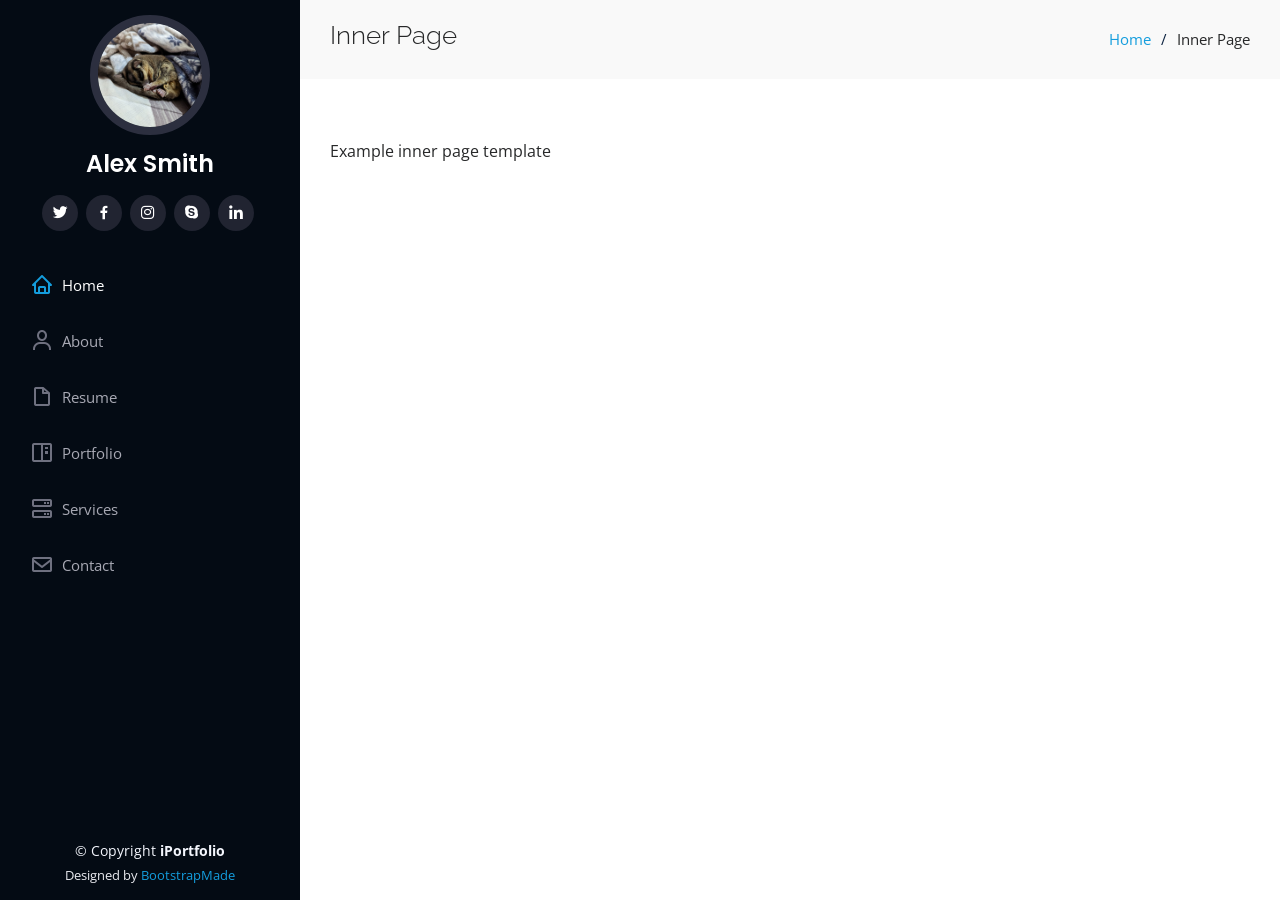
<file: inner-page-template.html>
<!DOCTYPE html>
<html lang="en">

<head>
  <meta charset="utf-8">
  <meta content="width=device-width, initial-scale=1.0" name="viewport">

  <title>Inner Page - iPortfolio Bootstrap Template</title>
  <meta content="" name="description">
  <meta content="" name="keywords">

  <!-- Favicons -->
  <link href="assets/img/favicon.png" rel="icon">
  <link href="assets/img/apple-touch-icon.png" rel="apple-touch-icon">

  <!-- Google Fonts -->
  <link href="https://fonts.googleapis.com/css?family=Open+Sans:300,300i,400,400i,600,600i,700,700i|Raleway:300,300i,400,400i,500,500i,600,600i,700,700i|Poppins:300,300i,400,400i,500,500i,600,600i,700,700i" rel="stylesheet">

  <!-- Vendor CSS Files -->
  <link href="assets/vendor/aos/aos.css" rel="stylesheet">
  <link href="assets/vendor/bootstrap/css/bootstrap.min.css" rel="stylesheet">
  <link href="assets/vendor/bootstrap-icons/bootstrap-icons.css" rel="stylesheet">
  <link href="assets/vendor/boxicons/css/boxicons.min.css" rel="stylesheet">
  <link href="assets/vendor/glightbox/css/glightbox.min.css" rel="stylesheet">
  <link href="assets/vendor/swiper/swiper-bundle.min.css" rel="stylesheet">

  <!-- Template Main CSS File -->
  <link href="assets/css/style.css" rel="stylesheet">

  <!-- =======================================================
  * Template Name: iPortfolio
  * Updated: May 30 2023 with Bootstrap v5.3.0
  * Template URL: https://bootstrapmade.com/iportfolio-bootstrap-portfolio-websites-template/
  * Author: BootstrapMade.com
  * License: https://bootstrapmade.com/license/
  ======================================================== -->
</head>

<body>

  <!-- ======= Mobile nav toggle button ======= -->
  <i class="bi bi-list mobile-nav-toggle d-xl-none"></i>

  <!-- ======= Header ======= -->
  <header id="header">
    <div class="d-flex flex-column">

      <div class="profile">
        <img src="assets/img/profile-img.jpg" alt="" class="img-fluid rounded-circle">
        <h1 class="text-light"><a href="index.html">Alex Smith</a></h1>
        <div class="social-links mt-3 text-center">
          <a href="#" class="twitter"><i class="bx bxl-twitter"></i></a>
          <a href="#" class="facebook"><i class="bx bxl-facebook"></i></a>
          <a href="#" class="instagram"><i class="bx bxl-instagram"></i></a>
          <a href="#" class="google-plus"><i class="bx bxl-skype"></i></a>
          <a href="#" class="linkedin"><i class="bx bxl-linkedin"></i></a>
        </div>
      </div>

      <nav id="navbar" class="nav-menu navbar">
        <ul>
          <li><a href="#hero" class="nav-link scrollto active"><i class="bx bx-home"></i> <span>Home</span></a></li>
          <li><a href="#about" class="nav-link scrollto"><i class="bx bx-user"></i> <span>About</span></a></li>
          <li><a href="#resume" class="nav-link scrollto"><i class="bx bx-file-blank"></i> <span>Resume</span></a></li>
          <li><a href="#portfolio" class="nav-link scrollto"><i class="bx bx-book-content"></i> <span>Portfolio</span></a></li>
          <li><a href="#services" class="nav-link scrollto"><i class="bx bx-server"></i> <span>Services</span></a></li>
          <li><a href="#contact" class="nav-link scrollto"><i class="bx bx-envelope"></i> <span>Contact</span></a></li>
        </ul>
      </nav><!-- .nav-menu -->
    </div>
  </header><!-- End Header -->

  <main id="main">

    <!-- ======= Breadcrumbs ======= -->
    <section class="breadcrumbs">
      <div class="container">

        <div class="d-flex justify-content-between align-items-center">
          <h2>Inner Page</h2>
          <ol>
            <li><a href="index.html">Home</a></li>
            <li>Inner Page</li>
          </ol>
        </div>

      </div>
    </section><!-- End Breadcrumbs -->

    <section class="inner-page">
      <div class="container">
        <p>
          Example inner page template
        </p>
      </div>
    </section>

  </main><!-- End #main -->

  <!-- ======= Footer ======= -->
  <footer id="footer">
    <div class="container">
      <div class="copyright">
        &copy; Copyright <strong><span>iPortfolio</span></strong>
      </div>
      <div class="credits">
        <!-- All the links in the footer should remain intact. -->
        <!-- You can delete the links only if you purchased the pro version. -->
        <!-- Licensing information: https://bootstrapmade.com/license/ -->
        <!-- Purchase the pro version with working PHP/AJAX contact form: https://bootstrapmade.com/iportfolio-bootstrap-portfolio-websites-template/ -->
        Designed by <a href="https://bootstrapmade.com/">BootstrapMade</a>
      </div>
    </div>
  </footer><!-- End  Footer -->

  <a href="#" class="back-to-top d-flex align-items-center justify-content-center"><i class="bi bi-arrow-up-short"></i></a>

  <!-- Vendor JS Files -->
  <script src="assets/vendor/purecounter/purecounter_vanilla.js"></script>
  <script src="assets/vendor/aos/aos.js"></script>
  <script src="assets/vendor/bootstrap/js/bootstrap.bundle.min.js"></script>
  <script src="assets/vendor/glightbox/js/glightbox.min.js"></script>
  <script src="assets/vendor/isotope-layout/isotope.pkgd.min.js"></script>
  <script src="assets/vendor/swiper/swiper-bundle.min.js"></script>
  <script src="assets/vendor/typed.js/typed.umd.js"></script>
  <script src="assets/vendor/waypoints/noframework.waypoints.js"></script>
  <script src="assets/vendor/php-email-form/validate.js"></script>

  <!-- Template Main JS File -->
  <script src="assets/js/main.js"></script>

</body>

</html>
</file>
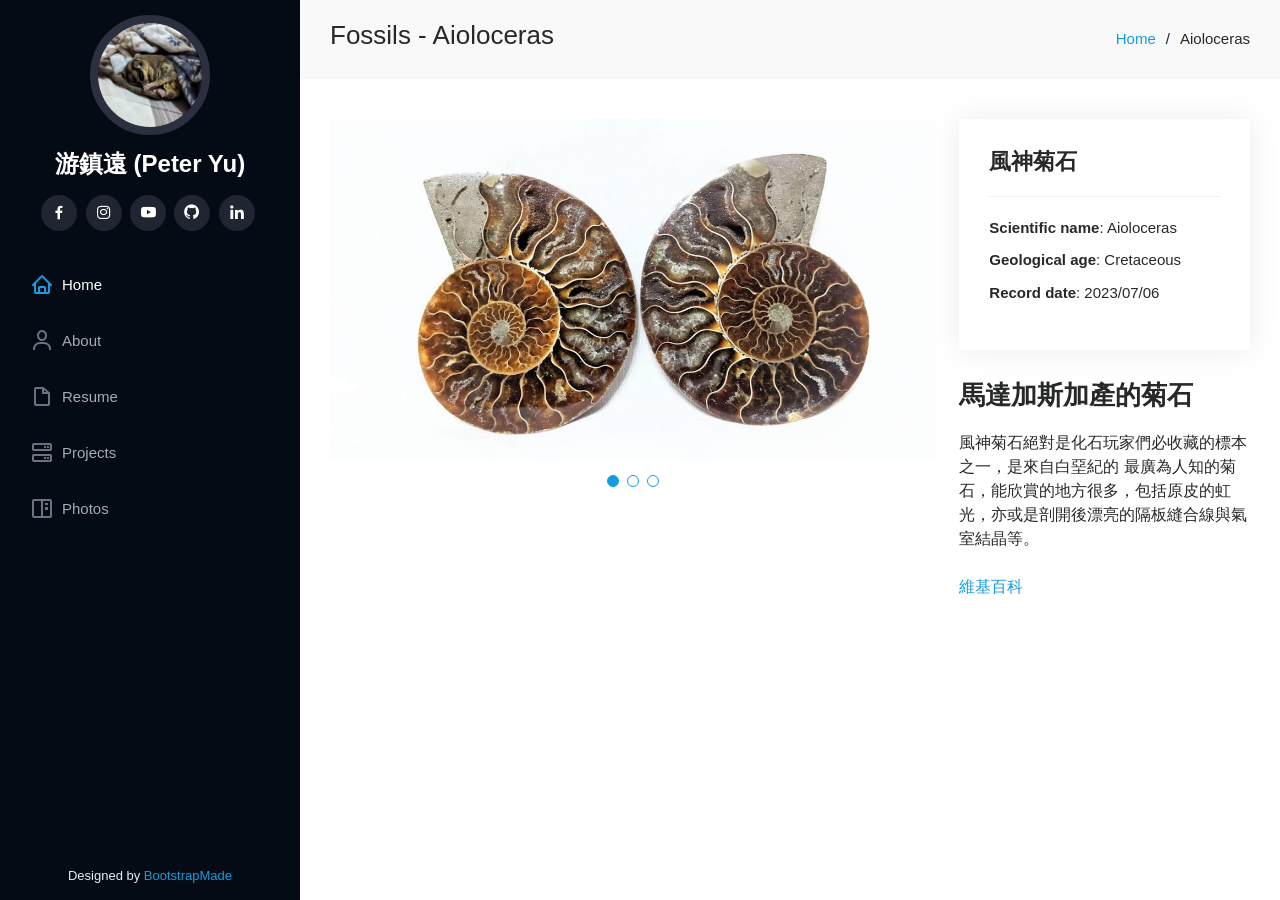
<file: photo-Aioloceras.html>
<!DOCTYPE html>
<html lang="en">

<head>
  <meta charset="utf-8">
  <meta content="width=device-width, initial-scale=1.0" name="viewport">

  <title>Peter Yu's Personal Website - Aioloceras</title>
  <meta content="" name="description">
  <meta content="" name="keywords">

  <!-- Favicons -->
  <link href="assets/img/favicon.png" rel="icon">
  <link href="assets/img/apple-touch-icon.png" rel="apple-touch-icon">

  <!-- Google Fonts -->
  <!-- <link href="https://fonts.googleapis.com/css?family=Open+Sans:300,300i,400,400i,600,600i,700,700i|Raleway:300,300i,400,400i,500,500i,600,600i,700,700i|Poppins:300,300i,400,400i,500,500i,600,600i,700,700i" rel="stylesheet"> -->

  <!-- Vendor CSS Files -->
  <link href="assets/vendor/aos/aos.css" rel="stylesheet">
  <link href="assets/vendor/bootstrap/css/bootstrap.min.css" rel="stylesheet">
  <link href="assets/vendor/bootstrap-icons/bootstrap-icons.css" rel="stylesheet">
  <link href="assets/vendor/boxicons/css/boxicons.min.css" rel="stylesheet">
  <link href="assets/vendor/glightbox/css/glightbox.min.css" rel="stylesheet">
  <link href="assets/vendor/swiper/swiper-bundle.min.css" rel="stylesheet">

  <!-- Template Main CSS File -->
  <link href="assets/css/style.css" rel="stylesheet">

  <!-- =======================================================
  * Template Name: iPortfolio
  * Updated: May 30 2023 with Bootstrap v5.3.0
  * Template URL: https://bootstrapmade.com/iportfolio-bootstrap-portfolio-websites-template/
  * Author: BootstrapMade.com
  * License: https://bootstrapmade.com/license/
  ======================================================== -->
</head>

<body>

  <!-- ======= Mobile nav toggle button ======= -->
  <i class="bi bi-list mobile-nav-toggle d-xl-none"></i>

  <!-- ======= Header ======= -->
  <header id="header">
    <div class="d-flex flex-column">

      <div class="profile">
        <img src="assets/img/mini.jpg" alt="" class="img-fluid rounded-circle">
        <h1 class="text-light"><a href="index.html">游鎮遠 (Peter Yu)</a></h1>
        <div class="social-links mt-3 text-center">
          <a href="https://www.facebook.com/peter890331" class="facebook" target="_blank"><i class="bx bxl-facebook"></i></a>
          <a href="https://www.instagram.com/peter890331/" class="instagram" target="_blank"><i class="bx bxl-instagram"></i></a>
          <a href="https://youtube.com/@peter0331" class="youtube" target="_blank"><i class="bx bxl-youtube"></i></a>
          <a href="https://github.com/peter890331" class="github" target="_blank"><i class="bx bxl-github"></i></a>
          <a href="www.linkedin.com/in/peter890331" class="linkedin" target="_blank"><i class="bx bxl-linkedin"></i></a>
        </div>
      </div>

      <nav id="navbar" class="nav-menu navbar">
        <ul>
          <li><a href="index.html#hero" class="nav-link scrollto active"><i class="bx bx-home"></i> <span>Home</span></a></li>
          <li><a href="index.html#about" class="nav-link scrollto"><i class="bx bx-user"></i> <span>About</span></a></li>
          <li><a href="index.html#resume" class="nav-link scrollto"><i class="bx bx-file-blank"></i> <span>Resume</span></a></li>
          <li><a href="index.html#services" class="nav-link scrollto"><i class="bx bx-server"></i> <span>Projects</span></a></li>
          <li><a href="index.html#portfolio" class="nav-link scrollto"><i class="bx bx-book-content"></i> <span>Photos</span></a></li>
        </ul>
      </nav><!-- .nav-menu -->
    </div>
  </header><!-- End Header -->

  <main id="main">

    <!-- ======= Breadcrumbs ======= -->
    <section id="breadcrumbs" class="breadcrumbs">
      <div class="container">

        <div class="d-flex justify-content-between align-items-center">
          <h2>Fossils - Aioloceras</h2>
          <ol>
            <li><a href="index.html">Home</a></li>
            <li>Aioloceras</li>
          </ol>
        </div>

      </div>
    </section><!-- End Breadcrumbs -->

    <!-- ======= Portfolio Details Section ======= -->
    <section id="portfolio-details" class="portfolio-details">
      <div class="container">

        <div class="row gy-4">

          <div class="col-lg-8">
            <div class="portfolio-details-slider swiper">
              <div class="swiper-wrapper align-items-center">

                <div class="swiper-slide">
                  <img src="assets/img/Photos/Fossils/Aioloceras/photo_3.jpg" alt="photo_3">
                </div>

                <div class="swiper-slide">
                  <img src="assets/img/Photos/Fossils/Aioloceras/photo_1.jpg" alt="photo_1">
                </div>

                <div class="swiper-slide">
                  <img src="assets/img/Photos/Fossils/Aioloceras/photo_2.jpg" alt="photo_2">
                </div>

              </div>
              <div class="swiper-pagination"></div>
            </div>
          </div>

          <div class="col-lg-4">
            <div class="portfolio-info">
              <h3>風神菊石</h3>
              <ul>
                <li><strong>Scientific name</strong>: Aioloceras</li>
                <li><strong>Geological age</strong>: Cretaceous</li>
                <li><strong>Record date</strong>: 2023/07/06</li>
              </ul>
            </div>
            <div class="portfolio-description">
              <h2>馬達加斯加產的菊石</h2>
              <p>
                風神菊石絕對是化石玩家們必收藏的標本之一，是來自白堊紀的 最廣為人知的菊石，能欣賞的地方很多，包括原皮的虹光，亦或是剖開後漂亮的隔板縫合線與氣室結晶等。
              </br></br>
                <a href="https://zh.wikipedia.org/zh-tw/%E9%A2%A8%E7%A5%9E%E8%8F%8A%E7%9F%B3" target="_blank">維基百科</a>
              </p>
            </div>
          </div>

        </div>

      </div>
    </section><!-- End Portfolio Details Section -->

  </main><!-- End #main -->

  <!-- ======= Footer ======= -->
  <footer id="footer">
    <div class="container">
      <div class="credits">
        <!-- All the links in the footer should remain intact. -->
        <!-- You can delete the links only if you purchased the pro version. -->
        <!-- Licensing information: https://bootstrapmade.com/license/ -->
        <!-- Purchase the pro version with working PHP/AJAX contact form: https://bootstrapmade.com/iportfolio-bootstrap-portfolio-websites-template/ -->
        Designed by <a href="https://bootstrapmade.com/" target="_blank">BootstrapMade</a>
      </div>
    </div>
  </footer><!-- End  Footer -->

  <a href="#" class="back-to-top d-flex align-items-center justify-content-center"><i class="bi bi-arrow-up-short"></i></a>

  <!-- Vendor JS Files -->
  <script src="assets/vendor/purecounter/purecounter_vanilla.js"></script>
  <script src="assets/vendor/aos/aos.js"></script>
  <script src="assets/vendor/bootstrap/js/bootstrap.bundle.min.js"></script>
  <script src="assets/vendor/glightbox/js/glightbox.min.js"></script>
  <script src="assets/vendor/isotope-layout/isotope.pkgd.min.js"></script>
  <script src="assets/vendor/swiper/swiper-bundle.min.js"></script>
  <script src="assets/vendor/typed.js/typed.umd.js"></script>
  <script src="assets/vendor/waypoints/noframework.waypoints.js"></script>
  <script src="assets/vendor/php-email-form/validate.js"></script>

  <!-- Template Main JS File -->
  <script src="assets/js/main.js"></script>

</body>

</html>
</file>
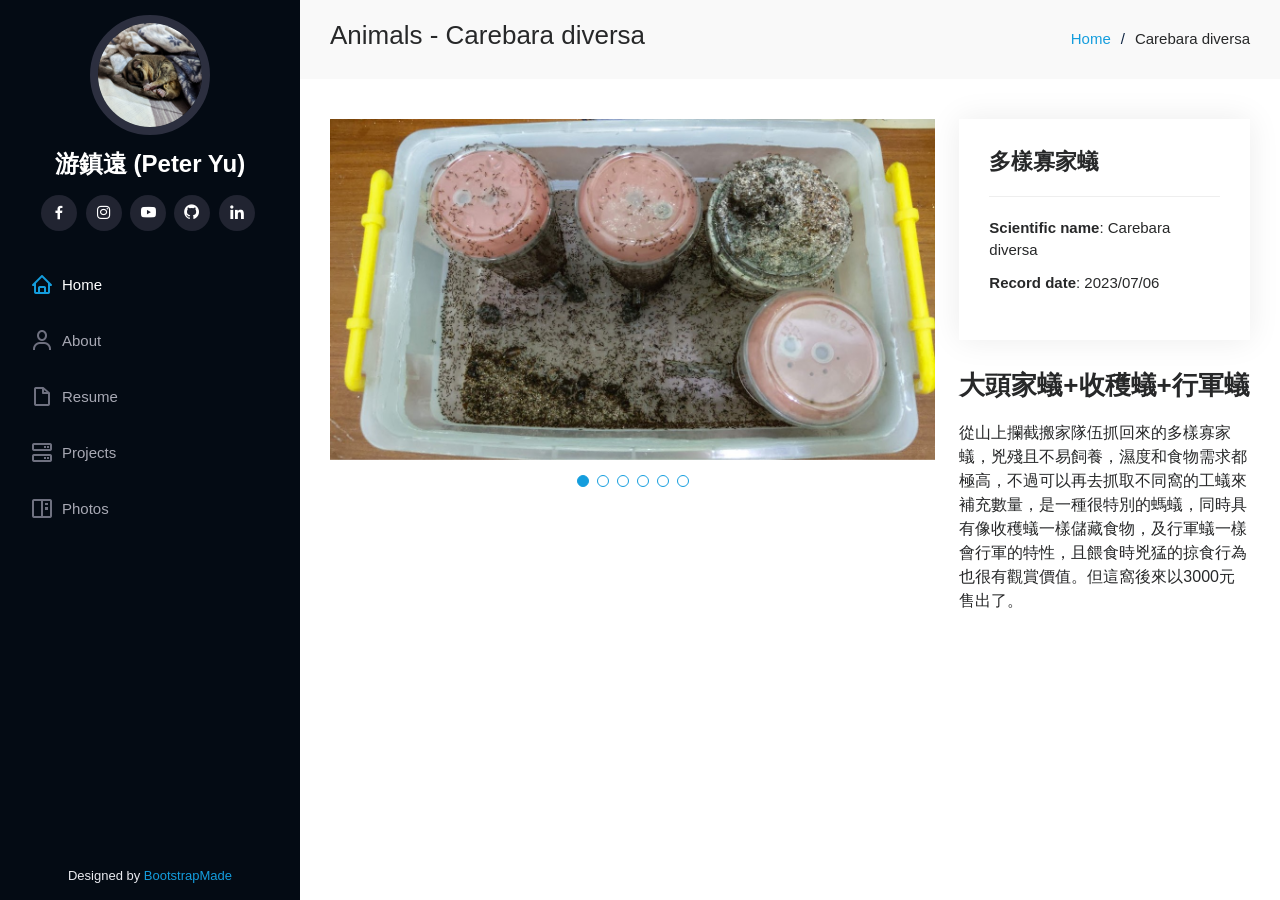
<file: photo-Carebara_diversa.html>
<!DOCTYPE html>
<html lang="en">

<head>
  <meta charset="utf-8">
  <meta content="width=device-width, initial-scale=1.0" name="viewport">

  <title>Peter Yu's Personal Website - Carebara diversa</title>
  <meta content="" name="description">
  <meta content="" name="keywords">

  <!-- Favicons -->
  <link href="assets/img/favicon.png" rel="icon">
  <link href="assets/img/apple-touch-icon.png" rel="apple-touch-icon">

  <!-- Google Fonts -->
  <!-- <link href="https://fonts.googleapis.com/css?family=Open+Sans:300,300i,400,400i,600,600i,700,700i|Raleway:300,300i,400,400i,500,500i,600,600i,700,700i|Poppins:300,300i,400,400i,500,500i,600,600i,700,700i" rel="stylesheet"> -->

  <!-- Vendor CSS Files -->
  <link href="assets/vendor/aos/aos.css" rel="stylesheet">
  <link href="assets/vendor/bootstrap/css/bootstrap.min.css" rel="stylesheet">
  <link href="assets/vendor/bootstrap-icons/bootstrap-icons.css" rel="stylesheet">
  <link href="assets/vendor/boxicons/css/boxicons.min.css" rel="stylesheet">
  <link href="assets/vendor/glightbox/css/glightbox.min.css" rel="stylesheet">
  <link href="assets/vendor/swiper/swiper-bundle.min.css" rel="stylesheet">

  <!-- Template Main CSS File -->
  <link href="assets/css/style.css" rel="stylesheet">

  <!-- =======================================================
  * Template Name: iPortfolio
  * Updated: May 30 2023 with Bootstrap v5.3.0
  * Template URL: https://bootstrapmade.com/iportfolio-bootstrap-portfolio-websites-template/
  * Author: BootstrapMade.com
  * License: https://bootstrapmade.com/license/
  ======================================================== -->
</head>

<body>

  <!-- ======= Mobile nav toggle button ======= -->
  <i class="bi bi-list mobile-nav-toggle d-xl-none"></i>

  <!-- ======= Header ======= -->
  <header id="header">
    <div class="d-flex flex-column">

      <div class="profile">
        <img src="assets/img/mini.jpg" alt="" class="img-fluid rounded-circle">
        <h1 class="text-light"><a href="index.html">游鎮遠 (Peter Yu)</a></h1>
        <div class="social-links mt-3 text-center">
          <a href="https://www.facebook.com/peter890331" class="facebook" target="_blank"><i class="bx bxl-facebook"></i></a>
          <a href="https://www.instagram.com/peter890331/" class="instagram" target="_blank"><i class="bx bxl-instagram"></i></a>
          <a href="https://youtube.com/@peter0331" class="youtube" target="_blank"><i class="bx bxl-youtube"></i></a>
          <a href="https://github.com/peter890331" class="github" target="_blank"><i class="bx bxl-github"></i></a>
          <a href="www.linkedin.com/in/peter890331" class="linkedin" target="_blank"><i class="bx bxl-linkedin"></i></a>
        </div>
      </div>

      <nav id="navbar" class="nav-menu navbar">
        <ul>
          <li><a href="index.html#hero" class="nav-link scrollto active"><i class="bx bx-home"></i> <span>Home</span></a></li>
          <li><a href="index.html#about" class="nav-link scrollto"><i class="bx bx-user"></i> <span>About</span></a></li>
          <li><a href="index.html#resume" class="nav-link scrollto"><i class="bx bx-file-blank"></i> <span>Resume</span></a></li>
          <li><a href="index.html#services" class="nav-link scrollto"><i class="bx bx-server"></i> <span>Projects</span></a></li>
          <li><a href="index.html#portfolio" class="nav-link scrollto"><i class="bx bx-book-content"></i> <span>Photos</span></a></li>
        </ul>
      </nav><!-- .nav-menu -->
    </div>
  </header><!-- End Header -->

  <main id="main">

    <!-- ======= Breadcrumbs ======= -->
    <section id="breadcrumbs" class="breadcrumbs">
      <div class="container">

        <div class="d-flex justify-content-between align-items-center">
          <h2>Animals - Carebara diversa</h2>
          <ol>
            <li><a href="index.html">Home</a></li>
            <li>Carebara diversa</li>
          </ol>
        </div>

      </div>
    </section><!-- End Breadcrumbs -->

    <!-- ======= Portfolio Details Section ======= -->
    <section id="portfolio-details" class="portfolio-details">
      <div class="container">

        <div class="row gy-4">

          <div class="col-lg-8">
            <div class="portfolio-details-slider swiper">
              <div class="swiper-wrapper align-items-center">
              
                <div class="swiper-slide">
                  <img src="assets/img/Photos/Animals/Carebara diversa/photo_1.jpg" alt="photo_1">
                </div>

                <div class="swiper-slide">
                  <img src="assets/img/Photos/Animals/Carebara diversa/photo_3.jpg" alt="photo_3">
                </div>

                <div class="swiper-slide">
                  <img src="assets/img/Photos/Animals/Carebara diversa/photo_2.jpg" alt="photo_2">
                </div>

                <div class="swiper-slide">
                  <img src="assets/img/Photos/Animals/Carebara diversa/photo_4.jpg" alt="photo_4">
                </div>

                <div class="swiper-slide">
                  <img src="assets/img/Photos/Animals/Carebara diversa/photo_5.jpg" alt="photo_5">
                </div>

                <div class="swiper-slide">
                  <img src="assets/img/Photos/Animals/Carebara diversa/photo_6.jpg" alt="photo_6">
                </div>

              </div>
              <div class="swiper-pagination"></div>
            </div>
          </div>

          <div class="col-lg-4">
            <div class="portfolio-info">
              <h3>多樣寡家蟻</h3>
              <ul>
                <li><strong>Scientific name</strong>: Carebara diversa</li>
                <li><strong>Record date</strong>: 2023/07/06</li>
              </ul>
            </div>
            <div class="portfolio-description">
              <h2>大頭家蟻+收穫蟻+行軍蟻</h2>
              <p>
                從山上攔截搬家隊伍抓回來的多樣寡家蟻，兇殘且不易飼養，濕度和食物需求都極高，不過可以再去抓取不同窩的工蟻來補充數量，是一種很特別的螞蟻，同時具有像收穫蟻一樣儲藏食物，及行軍蟻一樣會行軍的特性，且餵食時兇猛的掠食行為也很有觀賞價值。但這窩後來以3000元售出了。
              </p>
            </div>
          </div>

        </div>

      </div>
    </section><!-- End Portfolio Details Section -->

  </main><!-- End #main -->

  <!-- ======= Footer ======= -->
  <footer id="footer">
    <div class="container">
      <div class="credits">
        <!-- All the links in the footer should remain intact. -->
        <!-- You can delete the links only if you purchased the pro version. -->
        <!-- Licensing information: https://bootstrapmade.com/license/ -->
        <!-- Purchase the pro version with working PHP/AJAX contact form: https://bootstrapmade.com/iportfolio-bootstrap-portfolio-websites-template/ -->
        Designed by <a href="https://bootstrapmade.com/" target="_blank">BootstrapMade</a>
      </div>
    </div>
  </footer><!-- End  Footer -->

  <a href="#" class="back-to-top d-flex align-items-center justify-content-center"><i class="bi bi-arrow-up-short"></i></a>

  <!-- Vendor JS Files -->
  <script src="assets/vendor/purecounter/purecounter_vanilla.js"></script>
  <script src="assets/vendor/aos/aos.js"></script>
  <script src="assets/vendor/bootstrap/js/bootstrap.bundle.min.js"></script>
  <script src="assets/vendor/glightbox/js/glightbox.min.js"></script>
  <script src="assets/vendor/isotope-layout/isotope.pkgd.min.js"></script>
  <script src="assets/vendor/swiper/swiper-bundle.min.js"></script>
  <script src="assets/vendor/typed.js/typed.umd.js"></script>
  <script src="assets/vendor/waypoints/noframework.waypoints.js"></script>
  <script src="assets/vendor/php-email-form/validate.js"></script>

  <!-- Template Main JS File -->
  <script src="assets/js/main.js"></script>

</body>

</html>
</file>
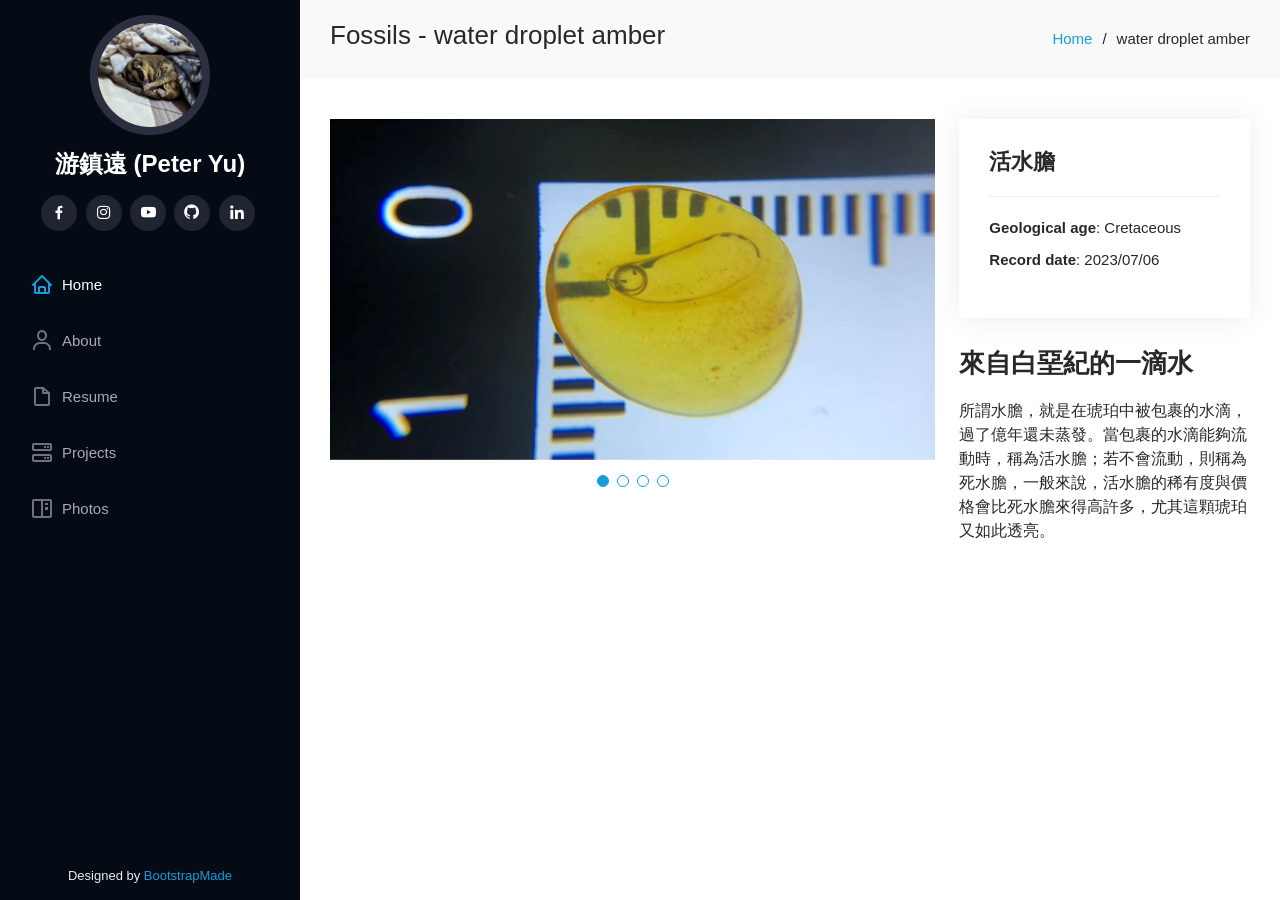
<file: photo-droplets.html>
<!DOCTYPE html>
<html lang="en">

<head>
  <meta charset="utf-8">
  <meta content="width=device-width, initial-scale=1.0" name="viewport">

  <title>Peter Yu's Personal Website - water droplet amber</title>
  <meta content="" name="description">
  <meta content="" name="keywords">

  <!-- Favicons -->
  <link href="assets/img/favicon.png" rel="icon">
  <link href="assets/img/apple-touch-icon.png" rel="apple-touch-icon">

  <!-- Google Fonts -->
  <!-- <link href="https://fonts.googleapis.com/css?family=Open+Sans:300,300i,400,400i,600,600i,700,700i|Raleway:300,300i,400,400i,500,500i,600,600i,700,700i|Poppins:300,300i,400,400i,500,500i,600,600i,700,700i" rel="stylesheet"> -->

  <!-- Vendor CSS Files -->
  <link href="assets/vendor/aos/aos.css" rel="stylesheet">
  <link href="assets/vendor/bootstrap/css/bootstrap.min.css" rel="stylesheet">
  <link href="assets/vendor/bootstrap-icons/bootstrap-icons.css" rel="stylesheet">
  <link href="assets/vendor/boxicons/css/boxicons.min.css" rel="stylesheet">
  <link href="assets/vendor/glightbox/css/glightbox.min.css" rel="stylesheet">
  <link href="assets/vendor/swiper/swiper-bundle.min.css" rel="stylesheet">

  <!-- Template Main CSS File -->
  <link href="assets/css/style.css" rel="stylesheet">

  <!-- =======================================================
  * Template Name: iPortfolio
  * Updated: May 30 2023 with Bootstrap v5.3.0
  * Template URL: https://bootstrapmade.com/iportfolio-bootstrap-portfolio-websites-template/
  * Author: BootstrapMade.com
  * License: https://bootstrapmade.com/license/
  ======================================================== -->
</head>

<body>

  <!-- ======= Mobile nav toggle button ======= -->
  <i class="bi bi-list mobile-nav-toggle d-xl-none"></i>

  <!-- ======= Header ======= -->
  <header id="header">
    <div class="d-flex flex-column">

      <div class="profile">
        <img src="assets/img/mini.jpg" alt="" class="img-fluid rounded-circle">
        <h1 class="text-light"><a href="index.html">游鎮遠 (Peter Yu)</a></h1>
        <div class="social-links mt-3 text-center">
          <a href="https://www.facebook.com/peter890331" class="facebook" target="_blank"><i class="bx bxl-facebook"></i></a>
          <a href="https://www.instagram.com/peter890331/" class="instagram" target="_blank"><i class="bx bxl-instagram"></i></a>
          <a href="https://youtube.com/@peter0331" class="youtube" target="_blank"><i class="bx bxl-youtube"></i></a>
          <a href="https://github.com/peter890331" class="github" target="_blank"><i class="bx bxl-github"></i></a>
          <a href="www.linkedin.com/in/peter890331" class="linkedin" target="_blank"><i class="bx bxl-linkedin"></i></a>
        </div>
      </div>

      <nav id="navbar" class="nav-menu navbar">
        <ul>
          <li><a href="index.html#hero" class="nav-link scrollto active"><i class="bx bx-home"></i> <span>Home</span></a></li>
          <li><a href="index.html#about" class="nav-link scrollto"><i class="bx bx-user"></i> <span>About</span></a></li>
          <li><a href="index.html#resume" class="nav-link scrollto"><i class="bx bx-file-blank"></i> <span>Resume</span></a></li>
          <li><a href="index.html#services" class="nav-link scrollto"><i class="bx bx-server"></i> <span>Projects</span></a></li>
          <li><a href="index.html#portfolio" class="nav-link scrollto"><i class="bx bx-book-content"></i> <span>Photos</span></a></li>
        </ul>
      </nav><!-- .nav-menu -->
    </div>
  </header><!-- End Header -->

  <main id="main">

    <!-- ======= Breadcrumbs ======= -->
    <section id="breadcrumbs" class="breadcrumbs">
      <div class="container">

        <div class="d-flex justify-content-between align-items-center">
          <h2>Fossils - water droplet amber</h2>
          <ol>
            <li><a href="index.html">Home</a></li>
            <li>water droplet amber</li>
          </ol>
        </div>

      </div>
    </section><!-- End Breadcrumbs -->

    <!-- ======= Portfolio Details Section ======= -->
    <section id="portfolio-details" class="portfolio-details">
      <div class="container">

        <div class="row gy-4">

          <div class="col-lg-8">
            <div class="portfolio-details-slider swiper">
              <div class="swiper-wrapper align-items-center">

                <div class="swiper-slide">
                  <img src="assets/img/Photos/Fossils/droplets/photo_4.jpg" alt="photo_4">
                </div>

                <div class="swiper-slide">
                  <img src="assets/img/Photos/Fossils/droplets/photo_1.jpg" alt="photo_1">
                </div>

                <div class="swiper-slide">
                  <img src="assets/img/Photos/Fossils/droplets/photo_2.jpg" alt="photo_2">
                </div>

                <div class="swiper-slide">
                  <img src="assets/img/Photos/Fossils/droplets/photo_3.jpg" alt="photo_3">
                </div>

              </div>
              <div class="swiper-pagination"></div>
            </div>
          </div>

          <div class="col-lg-4">
            <div class="portfolio-info">
              <h3>活水膽</h3>
              <ul>
                <li><strong>Geological age</strong>: Cretaceous</li>
                <li><strong>Record date</strong>: 2023/07/06</li>
              </ul>
            </div>
            <div class="portfolio-description">
              <h2>來自白堊紀的一滴水</h2>
              <p>
                所謂水膽，就是在琥珀中被包裹的水滴，過了億年還未蒸發。當包裹的水滴能夠流動時，稱為活水膽；若不會流動，則稱為死水膽，一般來說，活水膽的稀有度與價格會比死水膽來得高許多，尤其這顆琥珀又如此透亮。
              </p>
            </div>
          </div>

        </div>

      </div>
    </section><!-- End Portfolio Details Section -->

  </main><!-- End #main -->

  <!-- ======= Footer ======= -->
  <footer id="footer">
    <div class="container">
      <div class="credits">
        <!-- All the links in the footer should remain intact. -->
        <!-- You can delete the links only if you purchased the pro version. -->
        <!-- Licensing information: https://bootstrapmade.com/license/ -->
        <!-- Purchase the pro version with working PHP/AJAX contact form: https://bootstrapmade.com/iportfolio-bootstrap-portfolio-websites-template/ -->
        Designed by <a href="https://bootstrapmade.com/" target="_blank">BootstrapMade</a>
      </div>
    </div>
  </footer><!-- End  Footer -->

  <a href="#" class="back-to-top d-flex align-items-center justify-content-center"><i class="bi bi-arrow-up-short"></i></a>

  <!-- Vendor JS Files -->
  <script src="assets/vendor/purecounter/purecounter_vanilla.js"></script>
  <script src="assets/vendor/aos/aos.js"></script>
  <script src="assets/vendor/bootstrap/js/bootstrap.bundle.min.js"></script>
  <script src="assets/vendor/glightbox/js/glightbox.min.js"></script>
  <script src="assets/vendor/isotope-layout/isotope.pkgd.min.js"></script>
  <script src="assets/vendor/swiper/swiper-bundle.min.js"></script>
  <script src="assets/vendor/typed.js/typed.umd.js"></script>
  <script src="assets/vendor/waypoints/noframework.waypoints.js"></script>
  <script src="assets/vendor/php-email-form/validate.js"></script>

  <!-- Template Main JS File -->
  <script src="assets/js/main.js"></script>

</body>

</html>
</file>
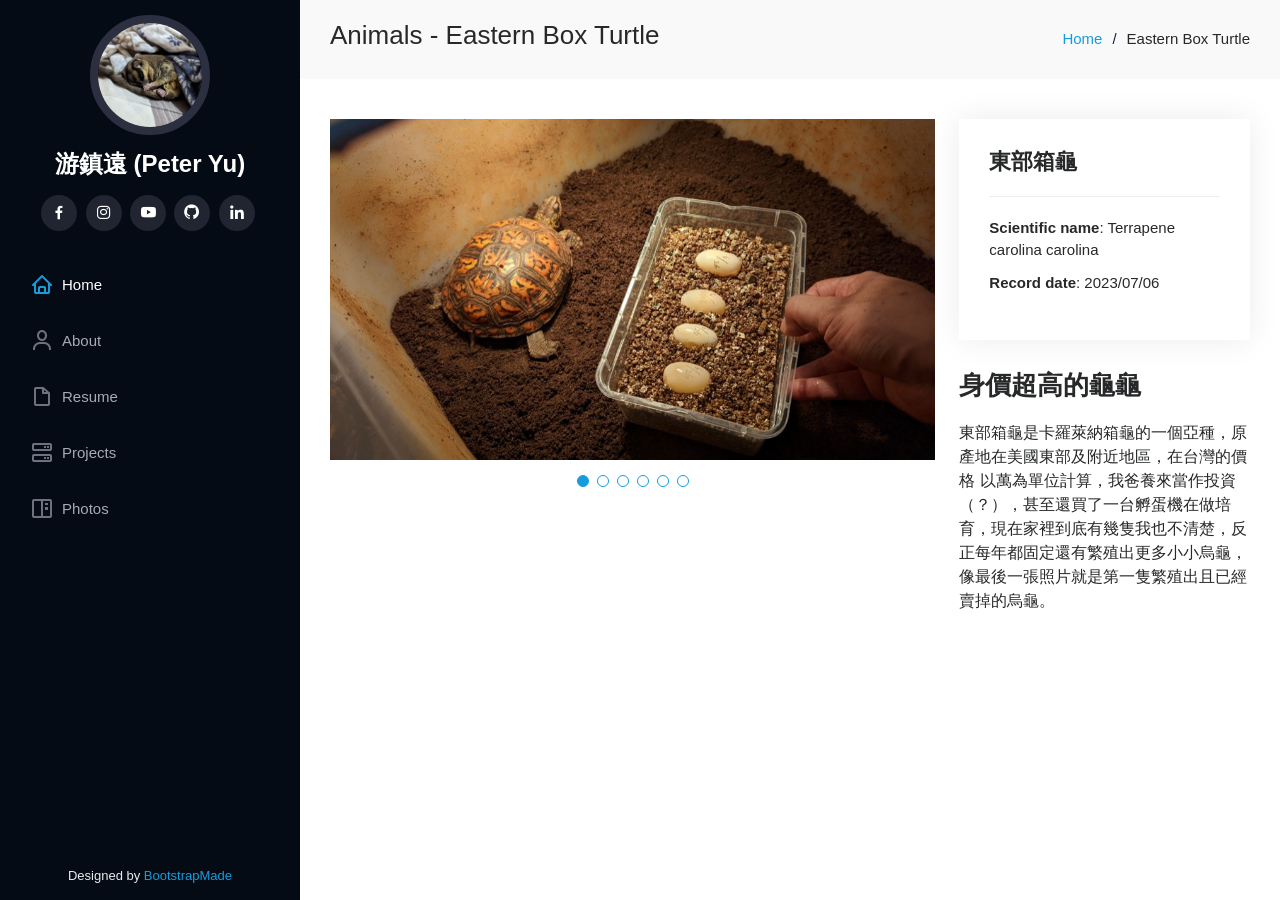
<file: photo-Eastern_Box_Turtle.html>
<!DOCTYPE html>
<html lang="en">

<head>
  <meta charset="utf-8">
  <meta content="width=device-width, initial-scale=1.0" name="viewport">

  <title>Peter Yu's Personal Website - Eastern Box Turtle</title>
  <meta content="" name="description">
  <meta content="" name="keywords">

  <!-- Favicons -->
  <link href="assets/img/favicon.png" rel="icon">
  <link href="assets/img/apple-touch-icon.png" rel="apple-touch-icon">

  <!-- Google Fonts -->
  <!-- <link href="https://fonts.googleapis.com/css?family=Open+Sans:300,300i,400,400i,600,600i,700,700i|Raleway:300,300i,400,400i,500,500i,600,600i,700,700i|Poppins:300,300i,400,400i,500,500i,600,600i,700,700i" rel="stylesheet"> -->

  <!-- Vendor CSS Files -->
  <link href="assets/vendor/aos/aos.css" rel="stylesheet">
  <link href="assets/vendor/bootstrap/css/bootstrap.min.css" rel="stylesheet">
  <link href="assets/vendor/bootstrap-icons/bootstrap-icons.css" rel="stylesheet">
  <link href="assets/vendor/boxicons/css/boxicons.min.css" rel="stylesheet">
  <link href="assets/vendor/glightbox/css/glightbox.min.css" rel="stylesheet">
  <link href="assets/vendor/swiper/swiper-bundle.min.css" rel="stylesheet">

  <!-- Template Main CSS File -->
  <link href="assets/css/style.css" rel="stylesheet">

  <!-- =======================================================
  * Template Name: iPortfolio
  * Updated: May 30 2023 with Bootstrap v5.3.0
  * Template URL: https://bootstrapmade.com/iportfolio-bootstrap-portfolio-websites-template/
  * Author: BootstrapMade.com
  * License: https://bootstrapmade.com/license/
  ======================================================== -->
</head>

<body>

  <!-- ======= Mobile nav toggle button ======= -->
  <i class="bi bi-list mobile-nav-toggle d-xl-none"></i>

  <!-- ======= Header ======= -->
  <header id="header">
    <div class="d-flex flex-column">

      <div class="profile">
        <img src="assets/img/mini.jpg" alt="" class="img-fluid rounded-circle">
        <h1 class="text-light"><a href="index.html">游鎮遠 (Peter Yu)</a></h1>
        <div class="social-links mt-3 text-center">
          <a href="https://www.facebook.com/peter890331" class="facebook" target="_blank"><i class="bx bxl-facebook"></i></a>
          <a href="https://www.instagram.com/peter890331/" class="instagram" target="_blank"><i class="bx bxl-instagram"></i></a>
          <a href="https://youtube.com/@peter0331" class="youtube" target="_blank"><i class="bx bxl-youtube"></i></a>
          <a href="https://github.com/peter890331" class="github" target="_blank"><i class="bx bxl-github"></i></a>
          <a href="www.linkedin.com/in/peter890331" class="linkedin" target="_blank"><i class="bx bxl-linkedin"></i></a>
        </div>
      </div>

      <nav id="navbar" class="nav-menu navbar">
        <ul>
          <li><a href="index.html#hero" class="nav-link scrollto active"><i class="bx bx-home"></i> <span>Home</span></a></li>
          <li><a href="index.html#about" class="nav-link scrollto"><i class="bx bx-user"></i> <span>About</span></a></li>
          <li><a href="index.html#resume" class="nav-link scrollto"><i class="bx bx-file-blank"></i> <span>Resume</span></a></li>
          <li><a href="index.html#services" class="nav-link scrollto"><i class="bx bx-server"></i> <span>Projects</span></a></li>
          <li><a href="index.html#portfolio" class="nav-link scrollto"><i class="bx bx-book-content"></i> <span>Photos</span></a></li>
        </ul>
      </nav><!-- .nav-menu -->
    </div>
  </header><!-- End Header -->

  <main id="main">

    <!-- ======= Breadcrumbs ======= -->
    <section id="breadcrumbs" class="breadcrumbs">
      <div class="container">

        <div class="d-flex justify-content-between align-items-center">
          <h2>Animals - Eastern Box Turtle</h2>
          <ol>
            <li><a href="index.html">Home</a></li>
            <li>Eastern Box Turtle</li>
          </ol>
        </div>

      </div>
    </section><!-- End Breadcrumbs -->

    <!-- ======= Portfolio Details Section ======= -->
    <section id="portfolio-details" class="portfolio-details">
      <div class="container">

        <div class="row gy-4">

          <div class="col-lg-8">
            <div class="portfolio-details-slider swiper">
              <div class="swiper-wrapper align-items-center">
              
                <div class="swiper-slide">
                  <img src="assets/img/Photos/Animals/Eastern Box Turtle/photo_6.jpg" alt="photo_6">
                </div>

                <div class="swiper-slide">
                  <img src="assets/img/Photos/Animals/Eastern Box Turtle/photo_9.jpg" alt="photo_9">
                </div>

                <div class="swiper-slide">
                  <img src="assets/img/Photos/Animals/Eastern Box Turtle/photo_1.jpg" alt="photo_1">
                </div>

                <div class="swiper-slide">
                  <img src="assets/img/Photos/Animals/Eastern Box Turtle/photo_7.jpg" alt="photo_7">
                </div>

                <div class="swiper-slide">
                  <img src="assets/img/Photos/Animals/Eastern Box Turtle/photo_5.jpg" alt="photo_5">
                </div>
                
                <div class="swiper-slide">
                  <img src="assets/img/Photos/Animals/Eastern Box Turtle/photo_8.jpg" alt="photo_8">
                </div>

              </div>
              <div class="swiper-pagination"></div>
            </div>
          </div>

          <div class="col-lg-4">
            <div class="portfolio-info">
              <h3>東部箱龜</h3>
              <ul>
                <li><strong>Scientific name</strong>: Terrapene carolina carolina</li>
                <li><strong>Record date</strong>: 2023/07/06</li>
              </ul>
            </div>
            <div class="portfolio-description">
              <h2>身價超高的龜龜</h2>
              <p>
                東部箱龜是卡羅萊納箱龜的一個亞種，原產地在美國東部及附近地區，在台灣的價格 以萬為單位計算，我爸養來當作投資（？），甚至還買了一台孵蛋機在做培育，現在家裡到底有幾隻我也不清楚，反正每年都固定還有繁殖出更多小小烏龜，像最後一張照片就是第一隻繁殖出且已經賣掉的烏龜。
              </p>
            </div>
          </div>

        </div>

      </div>
    </section><!-- End Portfolio Details Section -->

  </main><!-- End #main -->

  <!-- ======= Footer ======= -->
  <footer id="footer">
    <div class="container">
      <div class="credits">
        <!-- All the links in the footer should remain intact. -->
        <!-- You can delete the links only if you purchased the pro version. -->
        <!-- Licensing information: https://bootstrapmade.com/license/ -->
        <!-- Purchase the pro version with working PHP/AJAX contact form: https://bootstrapmade.com/iportfolio-bootstrap-portfolio-websites-template/ -->
        Designed by <a href="https://bootstrapmade.com/" target="_blank">BootstrapMade</a>
      </div>
    </div>
  </footer><!-- End  Footer -->

  <a href="#" class="back-to-top d-flex align-items-center justify-content-center"><i class="bi bi-arrow-up-short"></i></a>

  <!-- Vendor JS Files -->
  <script src="assets/vendor/purecounter/purecounter_vanilla.js"></script>
  <script src="assets/vendor/aos/aos.js"></script>
  <script src="assets/vendor/bootstrap/js/bootstrap.bundle.min.js"></script>
  <script src="assets/vendor/glightbox/js/glightbox.min.js"></script>
  <script src="assets/vendor/isotope-layout/isotope.pkgd.min.js"></script>
  <script src="assets/vendor/swiper/swiper-bundle.min.js"></script>
  <script src="assets/vendor/typed.js/typed.umd.js"></script>
  <script src="assets/vendor/waypoints/noframework.waypoints.js"></script>
  <script src="assets/vendor/php-email-form/validate.js"></script>

  <!-- Template Main JS File -->
  <script src="assets/js/main.js"></script>

</body>

</html>
</file>
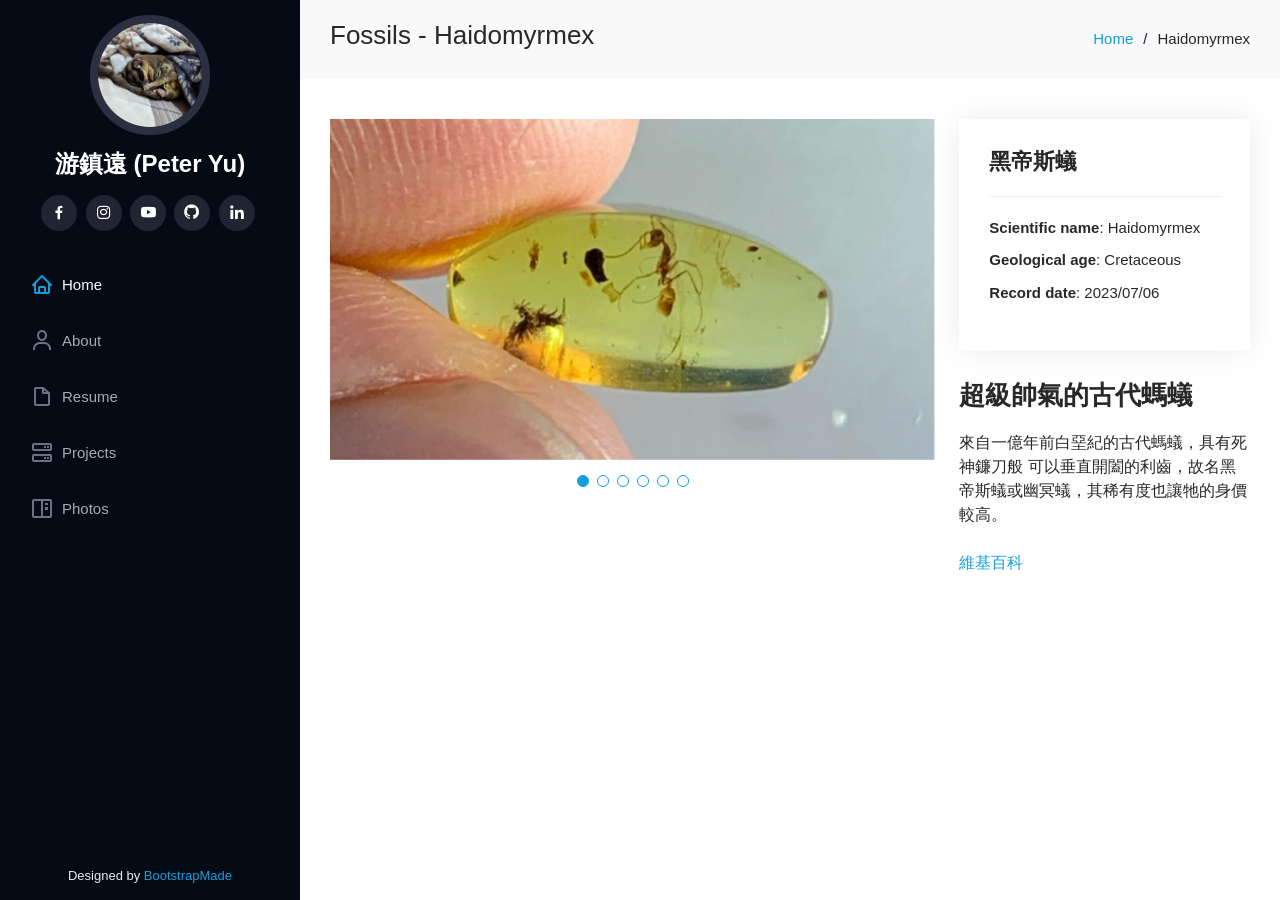
<file: photo-Haidomyrmex.html>
<!DOCTYPE html>
<html lang="en">

<head>
  <meta charset="utf-8">
  <meta content="width=device-width, initial-scale=1.0" name="viewport">

  <title>Peter Yu's Personal Website - Haidomyrmex</title>
  <meta content="" name="description">
  <meta content="" name="keywords">

  <!-- Favicons -->
  <link href="assets/img/favicon.png" rel="icon">
  <link href="assets/img/apple-touch-icon.png" rel="apple-touch-icon">

  <!-- Google Fonts -->
  <!-- <link href="https://fonts.googleapis.com/css?family=Open+Sans:300,300i,400,400i,600,600i,700,700i|Raleway:300,300i,400,400i,500,500i,600,600i,700,700i|Poppins:300,300i,400,400i,500,500i,600,600i,700,700i" rel="stylesheet"> -->

  <!-- Vendor CSS Files -->
  <link href="assets/vendor/aos/aos.css" rel="stylesheet">
  <link href="assets/vendor/bootstrap/css/bootstrap.min.css" rel="stylesheet">
  <link href="assets/vendor/bootstrap-icons/bootstrap-icons.css" rel="stylesheet">
  <link href="assets/vendor/boxicons/css/boxicons.min.css" rel="stylesheet">
  <link href="assets/vendor/glightbox/css/glightbox.min.css" rel="stylesheet">
  <link href="assets/vendor/swiper/swiper-bundle.min.css" rel="stylesheet">

  <!-- Template Main CSS File -->
  <link href="assets/css/style.css" rel="stylesheet">

  <!-- =======================================================
  * Template Name: iPortfolio
  * Updated: May 30 2023 with Bootstrap v5.3.0
  * Template URL: https://bootstrapmade.com/iportfolio-bootstrap-portfolio-websites-template/
  * Author: BootstrapMade.com
  * License: https://bootstrapmade.com/license/
  ======================================================== -->
</head>

<body>

  <!-- ======= Mobile nav toggle button ======= -->
  <i class="bi bi-list mobile-nav-toggle d-xl-none"></i>

  <!-- ======= Header ======= -->
  <header id="header">
    <div class="d-flex flex-column">

      <div class="profile">
        <img src="assets/img/mini.jpg" alt="" class="img-fluid rounded-circle">
        <h1 class="text-light"><a href="index.html">游鎮遠 (Peter Yu)</a></h1>
        <div class="social-links mt-3 text-center">
          <a href="https://www.facebook.com/peter890331" class="facebook" target="_blank"><i class="bx bxl-facebook"></i></a>
          <a href="https://www.instagram.com/peter890331/" class="instagram" target="_blank"><i class="bx bxl-instagram"></i></a>
          <a href="https://youtube.com/@peter0331" class="youtube" target="_blank"><i class="bx bxl-youtube"></i></a>
          <a href="https://github.com/peter890331" class="github" target="_blank"><i class="bx bxl-github"></i></a>
          <a href="www.linkedin.com/in/peter890331" class="linkedin" target="_blank"><i class="bx bxl-linkedin"></i></a>
        </div>
      </div>

      <nav id="navbar" class="nav-menu navbar">
        <ul>
          <li><a href="index.html#hero" class="nav-link scrollto active"><i class="bx bx-home"></i> <span>Home</span></a></li>
          <li><a href="index.html#about" class="nav-link scrollto"><i class="bx bx-user"></i> <span>About</span></a></li>
          <li><a href="index.html#resume" class="nav-link scrollto"><i class="bx bx-file-blank"></i> <span>Resume</span></a></li>
          <li><a href="index.html#services" class="nav-link scrollto"><i class="bx bx-server"></i> <span>Projects</span></a></li>
          <li><a href="index.html#portfolio" class="nav-link scrollto"><i class="bx bx-book-content"></i> <span>Photos</span></a></li>
        </ul>
      </nav><!-- .nav-menu -->
    </div>
  </header><!-- End Header -->

  <main id="main">

    <!-- ======= Breadcrumbs ======= -->
    <section id="breadcrumbs" class="breadcrumbs">
      <div class="container">

        <div class="d-flex justify-content-between align-items-center">
          <h2>Fossils - Haidomyrmex</h2>
          <ol>
            <li><a href="index.html">Home</a></li>
            <li>Haidomyrmex</li>
          </ol>
        </div>

      </div>
    </section><!-- End Breadcrumbs -->

    <!-- ======= Portfolio Details Section ======= -->
    <section id="portfolio-details" class="portfolio-details">
      <div class="container">

        <div class="row gy-4">

          <div class="col-lg-8">
            <div class="portfolio-details-slider swiper">
              <div class="swiper-wrapper align-items-center">

                <div class="swiper-slide">
                  <img src="assets/img/Photos/Fossils/Haidomyrmex/photo_6.jpg" alt="photo_6">
                </div>

                <div class="swiper-slide">
                  <img src="assets/img/Photos/Fossils/Haidomyrmex/photo_1.jpg" alt="photo_1">
                </div>

                <div class="swiper-slide">
                  <img src="assets/img/Photos/Fossils/Haidomyrmex/photo_2.jpg" alt="photo_2">
                </div>

                <div class="swiper-slide">
                  <img src="assets/img/Photos/Fossils/Haidomyrmex/photo_3.jpg" alt="photo_3">
                </div>

                <div class="swiper-slide">
                  <img src="assets/img/Photos/Fossils/Haidomyrmex/photo_4.jpg" alt="photo_4">
                </div>

                <div class="swiper-slide">
                  <img src="assets/img/Photos/Fossils/Haidomyrmex/photo_5.jpg" alt="photo_5">
                </div>

              </div>
              <div class="swiper-pagination"></div>
            </div>
          </div>

          <div class="col-lg-4">
            <div class="portfolio-info">
              <h3>黑帝斯蟻</h3>
              <ul>
                <li><strong>Scientific name</strong>: Haidomyrmex</li>
                <li><strong>Geological age</strong>: Cretaceous</li>
                <li><strong>Record date</strong>: 2023/07/06</li>
              </ul>
            </div>
            <div class="portfolio-description">
              <h2>超級帥氣的古代螞蟻</h2>
              <p>
                來自一億年前白堊紀的古代螞蟻，具有死神鐮刀般 可以垂直開闔的利齒，故名黑帝斯蟻或幽冥蟻，其稀有度也讓牠的身價較高。
              </br></br>
                <a href="https://zh.wikipedia.org/zh-tw/%E5%B9%BD%E5%86%A5%E8%9F%BB%E5%B1%AC" target="_blank">維基百科</a>
              </p>
            </div>
          </div>

        </div>

      </div>
    </section><!-- End Portfolio Details Section -->

  </main><!-- End #main -->

  <!-- ======= Footer ======= -->
  <footer id="footer">
    <div class="container">
      <div class="credits">
        <!-- All the links in the footer should remain intact. -->
        <!-- You can delete the links only if you purchased the pro version. -->
        <!-- Licensing information: https://bootstrapmade.com/license/ -->
        <!-- Purchase the pro version with working PHP/AJAX contact form: https://bootstrapmade.com/iportfolio-bootstrap-portfolio-websites-template/ -->
        Designed by <a href="https://bootstrapmade.com/" target="_blank">BootstrapMade</a>
      </div>
    </div>
  </footer><!-- End  Footer -->

  <a href="#" class="back-to-top d-flex align-items-center justify-content-center"><i class="bi bi-arrow-up-short"></i></a>

  <!-- Vendor JS Files -->
  <script src="assets/vendor/purecounter/purecounter_vanilla.js"></script>
  <script src="assets/vendor/aos/aos.js"></script>
  <script src="assets/vendor/bootstrap/js/bootstrap.bundle.min.js"></script>
  <script src="assets/vendor/glightbox/js/glightbox.min.js"></script>
  <script src="assets/vendor/isotope-layout/isotope.pkgd.min.js"></script>
  <script src="assets/vendor/swiper/swiper-bundle.min.js"></script>
  <script src="assets/vendor/typed.js/typed.umd.js"></script>
  <script src="assets/vendor/waypoints/noframework.waypoints.js"></script>
  <script src="assets/vendor/php-email-form/validate.js"></script>

  <!-- Template Main JS File -->
  <script src="assets/js/main.js"></script>

</body>

</html>
</file>
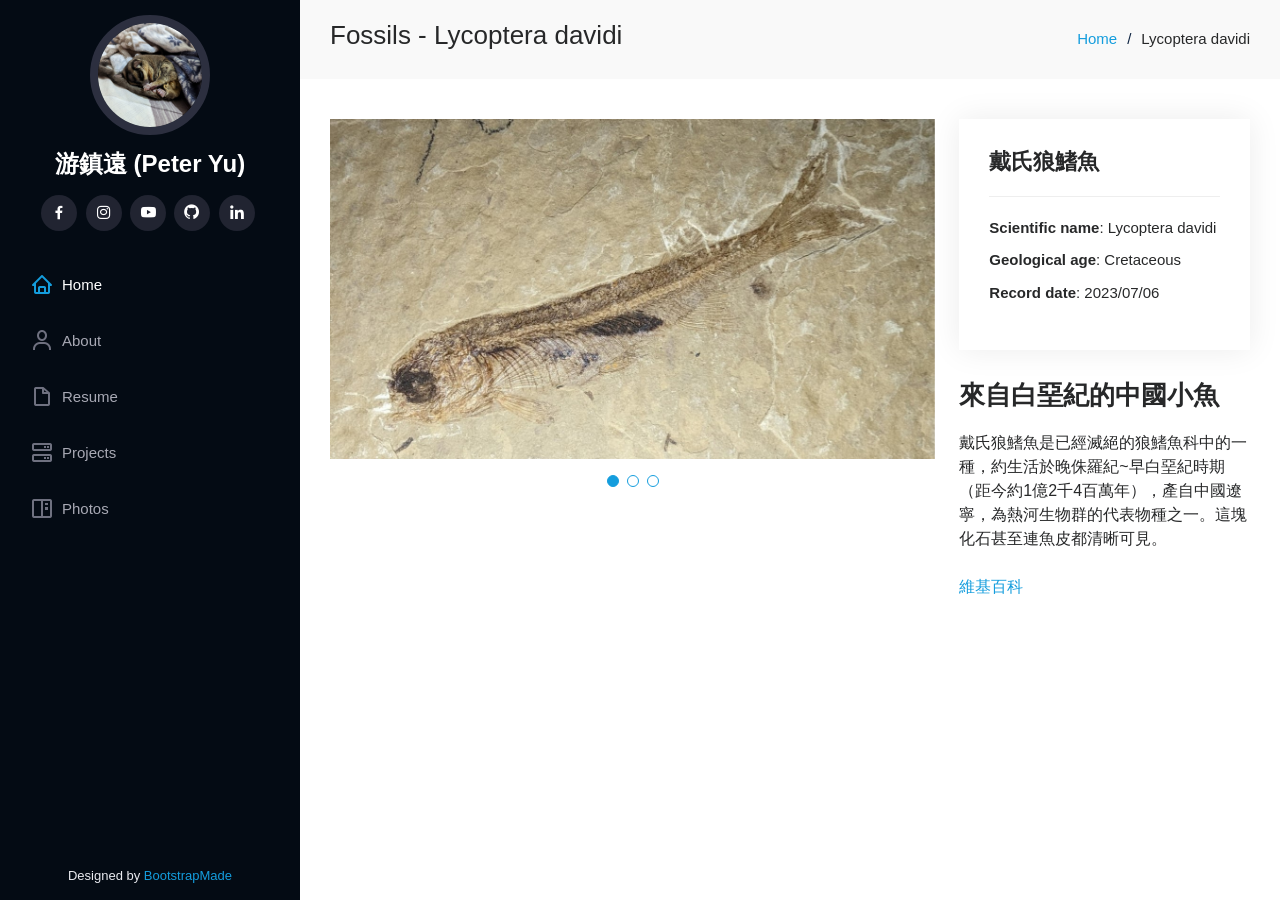
<file: photo-Lycoptera.html>
<!DOCTYPE html>
<html lang="en">

<head>
  <meta charset="utf-8">
  <meta content="width=device-width, initial-scale=1.0" name="viewport">

  <title>Peter Yu's Personal Website - Lycoptera davidi</title>
  <meta content="" name="description">
  <meta content="" name="keywords">

  <!-- Favicons -->
  <link href="assets/img/favicon.png" rel="icon">
  <link href="assets/img/apple-touch-icon.png" rel="apple-touch-icon">

  <!-- Google Fonts -->
  <!-- <link href="https://fonts.googleapis.com/css?family=Open+Sans:300,300i,400,400i,600,600i,700,700i|Raleway:300,300i,400,400i,500,500i,600,600i,700,700i|Poppins:300,300i,400,400i,500,500i,600,600i,700,700i" rel="stylesheet"> -->

  <!-- Vendor CSS Files -->
  <link href="assets/vendor/aos/aos.css" rel="stylesheet">
  <link href="assets/vendor/bootstrap/css/bootstrap.min.css" rel="stylesheet">
  <link href="assets/vendor/bootstrap-icons/bootstrap-icons.css" rel="stylesheet">
  <link href="assets/vendor/boxicons/css/boxicons.min.css" rel="stylesheet">
  <link href="assets/vendor/glightbox/css/glightbox.min.css" rel="stylesheet">
  <link href="assets/vendor/swiper/swiper-bundle.min.css" rel="stylesheet">

  <!-- Template Main CSS File -->
  <link href="assets/css/style.css" rel="stylesheet">

  <!-- =======================================================
  * Template Name: iPortfolio
  * Updated: May 30 2023 with Bootstrap v5.3.0
  * Template URL: https://bootstrapmade.com/iportfolio-bootstrap-portfolio-websites-template/
  * Author: BootstrapMade.com
  * License: https://bootstrapmade.com/license/
  ======================================================== -->
</head>

<body>

  <!-- ======= Mobile nav toggle button ======= -->
  <i class="bi bi-list mobile-nav-toggle d-xl-none"></i>

  <!-- ======= Header ======= -->
  <header id="header">
    <div class="d-flex flex-column">

      <div class="profile">
        <img src="assets/img/mini.jpg" alt="" class="img-fluid rounded-circle">
        <h1 class="text-light"><a href="index.html">游鎮遠 (Peter Yu)</a></h1>
        <div class="social-links mt-3 text-center">
          <a href="https://www.facebook.com/peter890331" class="facebook" target="_blank"><i class="bx bxl-facebook"></i></a>
          <a href="https://www.instagram.com/peter890331/" class="instagram" target="_blank"><i class="bx bxl-instagram"></i></a>
          <a href="https://youtube.com/@peter0331" class="youtube" target="_blank"><i class="bx bxl-youtube"></i></a>
          <a href="https://github.com/peter890331" class="github" target="_blank"><i class="bx bxl-github"></i></a>
          <a href="www.linkedin.com/in/peter890331" class="linkedin" target="_blank"><i class="bx bxl-linkedin"></i></a>
        </div>
      </div>

      <nav id="navbar" class="nav-menu navbar">
        <ul>
          <li><a href="index.html#hero" class="nav-link scrollto active"><i class="bx bx-home"></i> <span>Home</span></a></li>
          <li><a href="index.html#about" class="nav-link scrollto"><i class="bx bx-user"></i> <span>About</span></a></li>
          <li><a href="index.html#resume" class="nav-link scrollto"><i class="bx bx-file-blank"></i> <span>Resume</span></a></li>
          <li><a href="index.html#services" class="nav-link scrollto"><i class="bx bx-server"></i> <span>Projects</span></a></li>
          <li><a href="index.html#portfolio" class="nav-link scrollto"><i class="bx bx-book-content"></i> <span>Photos</span></a></li>
        </ul>
      </nav><!-- .nav-menu -->
    </div>
  </header><!-- End Header -->

  <main id="main">

    <!-- ======= Breadcrumbs ======= -->
    <section id="breadcrumbs" class="breadcrumbs">
      <div class="container">

        <div class="d-flex justify-content-between align-items-center">
          <h2>Fossils - Lycoptera davidi</h2>
          <ol>
            <li><a href="index.html">Home</a></li>
            <li>Lycoptera davidi</li>
          </ol>
        </div>

      </div>
    </section><!-- End Breadcrumbs -->

    <!-- ======= Portfolio Details Section ======= -->
    <section id="portfolio-details" class="portfolio-details">
      <div class="container">

        <div class="row gy-4">

          <div class="col-lg-8">
            <div class="portfolio-details-slider swiper">
              <div class="swiper-wrapper align-items-center">

                <div class="swiper-slide">
                  <img src="assets/img/Photos/Fossils/Lycoptera/photo_3.jpg" alt="photo_3">
                </div>

                <div class="swiper-slide">
                  <img src="assets/img/Photos/Fossils/Lycoptera/photo_2.jpg" alt="photo_2">
                </div>

                <div class="swiper-slide">
                  <img src="assets/img/Photos/Fossils/Lycoptera/photo_1.jpg" alt="photo_1">
                </div>

              </div>
              <div class="swiper-pagination"></div>
            </div>
          </div>

          <div class="col-lg-4">
            <div class="portfolio-info">
              <h3>戴氏狼鰭魚</h3>
              <ul>
                <li><strong>Scientific name</strong>: Lycoptera davidi</li>
                <li><strong>Geological age</strong>: Cretaceous</li>
                <li><strong>Record date</strong>: 2023/07/06</li>
              </ul>
            </div>
            <div class="portfolio-description">
              <h2>來自白堊紀的中國小魚</h2>
              <p>
                戴氏狼鰭魚是已經滅絕的狼鰭魚科中的一種，約生活於晚侏羅紀~早白堊紀時期（距今約1億2千4百萬年），產自中國遼寧，為熱河生物群的代表物種之一。這塊化石甚至連魚皮都清晰可見。
              </br></br>
                <a href="https://zh.wikipedia.org/zh-tw/%E7%8B%BC%E9%B3%8D%E9%B1%BC%E5%B1%9E" target="_blank">維基百科</a>
              </p>
            </div>
          </div>

        </div>

      </div>
    </section><!-- End Portfolio Details Section -->

  </main><!-- End #main -->

  <!-- ======= Footer ======= -->
  <footer id="footer">
    <div class="container">
      <div class="credits">
        <!-- All the links in the footer should remain intact. -->
        <!-- You can delete the links only if you purchased the pro version. -->
        <!-- Licensing information: https://bootstrapmade.com/license/ -->
        <!-- Purchase the pro version with working PHP/AJAX contact form: https://bootstrapmade.com/iportfolio-bootstrap-portfolio-websites-template/ -->
        Designed by <a href="https://bootstrapmade.com/" target="_blank">BootstrapMade</a>
      </div>
    </div>
  </footer><!-- End  Footer -->

  <a href="#" class="back-to-top d-flex align-items-center justify-content-center"><i class="bi bi-arrow-up-short"></i></a>

  <!-- Vendor JS Files -->
  <script src="assets/vendor/purecounter/purecounter_vanilla.js"></script>
  <script src="assets/vendor/aos/aos.js"></script>
  <script src="assets/vendor/bootstrap/js/bootstrap.bundle.min.js"></script>
  <script src="assets/vendor/glightbox/js/glightbox.min.js"></script>
  <script src="assets/vendor/isotope-layout/isotope.pkgd.min.js"></script>
  <script src="assets/vendor/swiper/swiper-bundle.min.js"></script>
  <script src="assets/vendor/typed.js/typed.umd.js"></script>
  <script src="assets/vendor/waypoints/noframework.waypoints.js"></script>
  <script src="assets/vendor/php-email-form/validate.js"></script>

  <!-- Template Main JS File -->
  <script src="assets/js/main.js"></script>

</body>

</html>
</file>
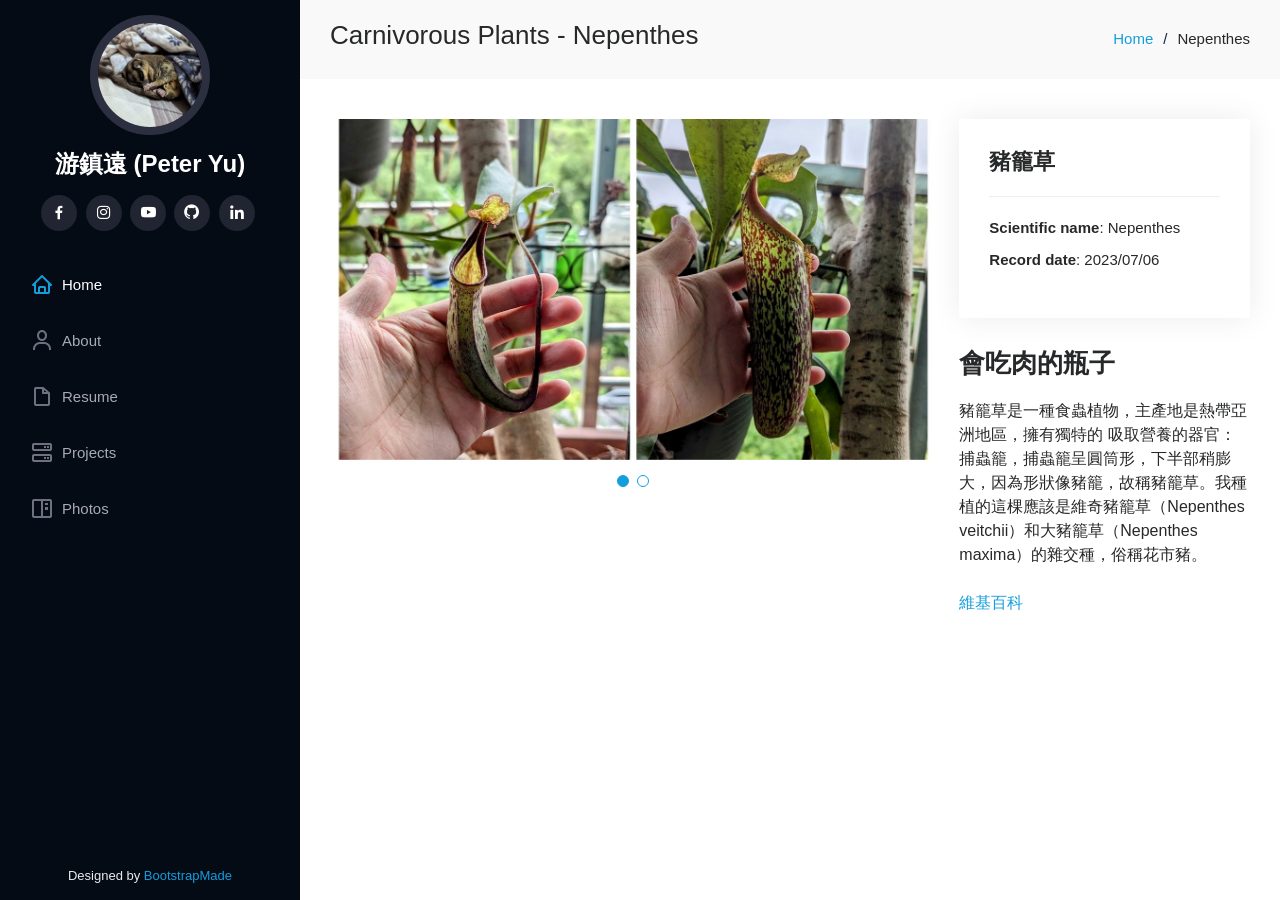
<file: photo-Nepenthes.html>
<!DOCTYPE html>
<html lang="en">

<head>
  <meta charset="utf-8">
  <meta content="width=device-width, initial-scale=1.0" name="viewport">

  <title>Peter Yu's Personal Website - Nepenthes</title>
  <meta content="" name="description">
  <meta content="" name="keywords">

  <!-- Favicons -->
  <link href="assets/img/favicon.png" rel="icon">
  <link href="assets/img/apple-touch-icon.png" rel="apple-touch-icon">

  <!-- Google Fonts -->
  <!-- <link href="https://fonts.googleapis.com/css?family=Open+Sans:300,300i,400,400i,600,600i,700,700i|Raleway:300,300i,400,400i,500,500i,600,600i,700,700i|Poppins:300,300i,400,400i,500,500i,600,600i,700,700i" rel="stylesheet"> -->

  <!-- Vendor CSS Files -->
  <link href="assets/vendor/aos/aos.css" rel="stylesheet">
  <link href="assets/vendor/bootstrap/css/bootstrap.min.css" rel="stylesheet">
  <link href="assets/vendor/bootstrap-icons/bootstrap-icons.css" rel="stylesheet">
  <link href="assets/vendor/boxicons/css/boxicons.min.css" rel="stylesheet">
  <link href="assets/vendor/glightbox/css/glightbox.min.css" rel="stylesheet">
  <link href="assets/vendor/swiper/swiper-bundle.min.css" rel="stylesheet">

  <!-- Template Main CSS File -->
  <link href="assets/css/style.css" rel="stylesheet">

  <!-- =======================================================
  * Template Name: iPortfolio
  * Updated: May 30 2023 with Bootstrap v5.3.0
  * Template URL: https://bootstrapmade.com/iportfolio-bootstrap-portfolio-websites-template/
  * Author: BootstrapMade.com
  * License: https://bootstrapmade.com/license/
  ======================================================== -->
</head>

<body>

  <!-- ======= Mobile nav toggle button ======= -->
  <i class="bi bi-list mobile-nav-toggle d-xl-none"></i>

  <!-- ======= Header ======= -->
  <header id="header">
    <div class="d-flex flex-column">

      <div class="profile">
        <img src="assets/img/mini.jpg" alt="" class="img-fluid rounded-circle">
        <h1 class="text-light"><a href="index.html">游鎮遠 (Peter Yu)</a></h1>
        <div class="social-links mt-3 text-center">
          <a href="https://www.facebook.com/peter890331" class="facebook" target="_blank"><i class="bx bxl-facebook"></i></a>
          <a href="https://www.instagram.com/peter890331/" class="instagram" target="_blank"><i class="bx bxl-instagram"></i></a>
          <a href="https://youtube.com/@peter0331" class="youtube" target="_blank"><i class="bx bxl-youtube"></i></a>
          <a href="https://github.com/peter890331" class="github" target="_blank"><i class="bx bxl-github"></i></a>
          <a href="www.linkedin.com/in/peter890331" class="linkedin" target="_blank"><i class="bx bxl-linkedin"></i></a>
        </div>
      </div>

      <nav id="navbar" class="nav-menu navbar">
        <ul>
          <li><a href="index.html#hero" class="nav-link scrollto active"><i class="bx bx-home"></i> <span>Home</span></a></li>
          <li><a href="index.html#about" class="nav-link scrollto"><i class="bx bx-user"></i> <span>About</span></a></li>
          <li><a href="index.html#resume" class="nav-link scrollto"><i class="bx bx-file-blank"></i> <span>Resume</span></a></li>
          <li><a href="index.html#services" class="nav-link scrollto"><i class="bx bx-server"></i> <span>Projects</span></a></li>
          <li><a href="index.html#portfolio" class="nav-link scrollto"><i class="bx bx-book-content"></i> <span>Photos</span></a></li>
        </ul>
      </nav><!-- .nav-menu -->
    </div>
  </header><!-- End Header -->

  <main id="main">

    <!-- ======= Breadcrumbs ======= -->
    <section id="breadcrumbs" class="breadcrumbs">
      <div class="container">

        <div class="d-flex justify-content-between align-items-center">
          <h2>Carnivorous Plants - Nepenthes</h2>
          <ol>
            <li><a href="index.html">Home</a></li>
            <li>Nepenthes</li>
          </ol>
        </div>

      </div>
    </section><!-- End Breadcrumbs -->

    <!-- ======= Portfolio Details Section ======= -->
    <section id="portfolio-details" class="portfolio-details">
      <div class="container">

        <div class="row gy-4">

          <div class="col-lg-8">
            <div class="portfolio-details-slider swiper">
              <div class="swiper-wrapper align-items-center">
              
                <div class="swiper-slide">
                  <img src="assets/img/Photos/Carnivorous Plants/Nepenthes/photo_1.jpg" alt="photo_1">
                </div>

                <div class="swiper-slide">
                  <img src="assets/img/Photos/Carnivorous Plants/Nepenthes/photo_2.jpg" alt="photo_2">
                </div>

              </div>
              <div class="swiper-pagination"></div>
            </div>
          </div>

          <div class="col-lg-4">
            <div class="portfolio-info">
              <h3>豬籠草</h3>
              <ul>
                <li><strong>Scientific name</strong>: Nepenthes</li>
                <li><strong>Record date</strong>: 2023/07/06</li>
              </ul>
            </div>
            <div class="portfolio-description">
              <h2>會吃肉的瓶子</h2>
              <p>
                豬籠草是一種食蟲植物，主產地是熱帶亞洲地區，擁有獨特的 吸取營養的器官：捕蟲籠，捕蟲籠呈圓筒形，下半部稍膨大，因為形狀像豬籠，故稱豬籠草。我種植的這棵應該是維奇豬籠草（Nepenthes veitchii）和大豬籠草（Nepenthes maxima）的雜交種，俗稱花市豬。
              </br></br>
              <a href="https://zh.wikipedia.org/zh-tw/%E7%8C%AA%E7%AC%BC%E8%8D%89%E5%B1%9E" target="_blank">維基百科</a>
              </p>
            </div>
          </div>

        </div>

      </div>
    </section><!-- End Portfolio Details Section -->

  </main><!-- End #main -->

  <!-- ======= Footer ======= -->
  <footer id="footer">
    <div class="container">
      <div class="credits">
        <!-- All the links in the footer should remain intact. -->
        <!-- You can delete the links only if you purchased the pro version. -->
        <!-- Licensing information: https://bootstrapmade.com/license/ -->
        <!-- Purchase the pro version with working PHP/AJAX contact form: https://bootstrapmade.com/iportfolio-bootstrap-portfolio-websites-template/ -->
        Designed by <a href="https://bootstrapmade.com/" target="_blank">BootstrapMade</a>
      </div>
    </div>
  </footer><!-- End  Footer -->

  <a href="#" class="back-to-top d-flex align-items-center justify-content-center"><i class="bi bi-arrow-up-short"></i></a>

  <!-- Vendor JS Files -->
  <script src="assets/vendor/purecounter/purecounter_vanilla.js"></script>
  <script src="assets/vendor/aos/aos.js"></script>
  <script src="assets/vendor/bootstrap/js/bootstrap.bundle.min.js"></script>
  <script src="assets/vendor/glightbox/js/glightbox.min.js"></script>
  <script src="assets/vendor/isotope-layout/isotope.pkgd.min.js"></script>
  <script src="assets/vendor/swiper/swiper-bundle.min.js"></script>
  <script src="assets/vendor/typed.js/typed.umd.js"></script>
  <script src="assets/vendor/waypoints/noframework.waypoints.js"></script>
  <script src="assets/vendor/php-email-form/validate.js"></script>

  <!-- Template Main JS File -->
  <script src="assets/js/main.js"></script>

</body>

</html>
</file>
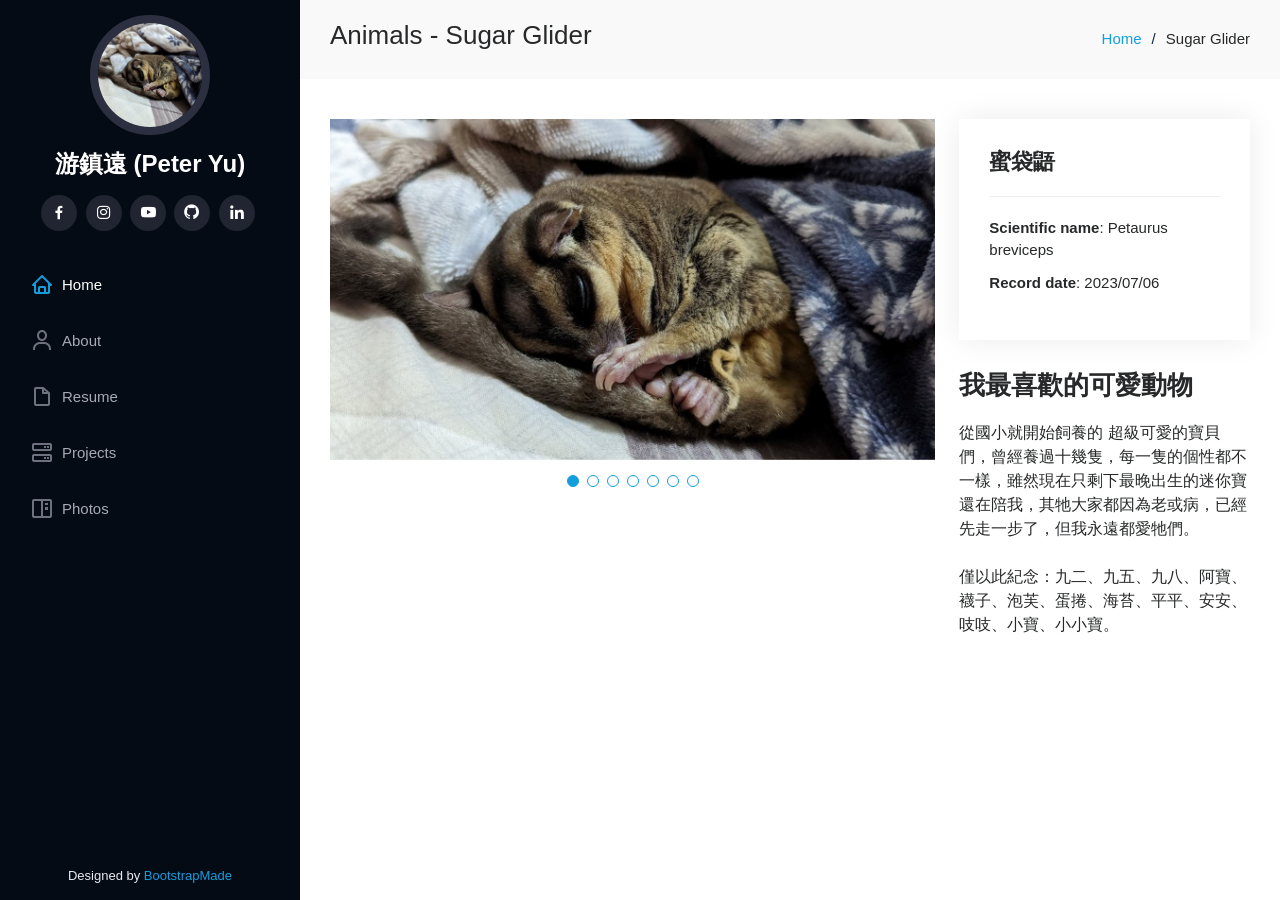
<file: photo-Sugar_Glider.html>
<!DOCTYPE html>
<html lang="en">

<head>
  <meta charset="utf-8">
  <meta content="width=device-width, initial-scale=1.0" name="viewport">

  <title>Peter Yu's Personal Website - Sugar Glider</title>
  <meta content="" name="description">
  <meta content="" name="keywords">

  <!-- Favicons -->
  <link href="assets/img/favicon.png" rel="icon">
  <link href="assets/img/apple-touch-icon.png" rel="apple-touch-icon">

  <!-- Google Fonts -->
  <!-- <link href="https://fonts.googleapis.com/css?family=Open+Sans:300,300i,400,400i,600,600i,700,700i|Raleway:300,300i,400,400i,500,500i,600,600i,700,700i|Poppins:300,300i,400,400i,500,500i,600,600i,700,700i" rel="stylesheet"> -->

  <!-- Vendor CSS Files -->
  <link href="assets/vendor/aos/aos.css" rel="stylesheet">
  <link href="assets/vendor/bootstrap/css/bootstrap.min.css" rel="stylesheet">
  <link href="assets/vendor/bootstrap-icons/bootstrap-icons.css" rel="stylesheet">
  <link href="assets/vendor/boxicons/css/boxicons.min.css" rel="stylesheet">
  <link href="assets/vendor/glightbox/css/glightbox.min.css" rel="stylesheet">
  <link href="assets/vendor/swiper/swiper-bundle.min.css" rel="stylesheet">

  <!-- Template Main CSS File -->
  <link href="assets/css/style.css" rel="stylesheet">

  <!-- =======================================================
  * Template Name: iPortfolio
  * Updated: May 30 2023 with Bootstrap v5.3.0
  * Template URL: https://bootstrapmade.com/iportfolio-bootstrap-portfolio-websites-template/
  * Author: BootstrapMade.com
  * License: https://bootstrapmade.com/license/
  ======================================================== -->
</head>

<body>

  <!-- ======= Mobile nav toggle button ======= -->
  <i class="bi bi-list mobile-nav-toggle d-xl-none"></i>

  <!-- ======= Header ======= -->
  <header id="header">
    <div class="d-flex flex-column">

      <div class="profile">
        <img src="assets/img/mini.jpg" alt="" class="img-fluid rounded-circle">
        <h1 class="text-light"><a href="index.html">游鎮遠 (Peter Yu)</a></h1>
        <div class="social-links mt-3 text-center">
          <a href="https://www.facebook.com/peter890331" class="facebook" target="_blank"><i class="bx bxl-facebook"></i></a>
          <a href="https://www.instagram.com/peter890331/" class="instagram" target="_blank"><i class="bx bxl-instagram"></i></a>
          <a href="https://youtube.com/@peter0331" class="youtube" target="_blank"><i class="bx bxl-youtube"></i></a>
          <a href="https://github.com/peter890331" class="github" target="_blank"><i class="bx bxl-github"></i></a>
          <a href="www.linkedin.com/in/peter890331" class="linkedin" target="_blank"><i class="bx bxl-linkedin"></i></a>
        </div>
      </div>

      <nav id="navbar" class="nav-menu navbar">
        <ul>
          <li><a href="index.html#hero" class="nav-link scrollto active"><i class="bx bx-home"></i> <span>Home</span></a></li>
          <li><a href="index.html#about" class="nav-link scrollto"><i class="bx bx-user"></i> <span>About</span></a></li>
          <li><a href="index.html#resume" class="nav-link scrollto"><i class="bx bx-file-blank"></i> <span>Resume</span></a></li>
          <li><a href="index.html#services" class="nav-link scrollto"><i class="bx bx-server"></i> <span>Projects</span></a></li>
          <li><a href="index.html#portfolio" class="nav-link scrollto"><i class="bx bx-book-content"></i> <span>Photos</span></a></li>
        </ul>
      </nav><!-- .nav-menu -->
    </div>
  </header><!-- End Header -->

  <main id="main">

    <!-- ======= Breadcrumbs ======= -->
    <section id="breadcrumbs" class="breadcrumbs">
      <div class="container">

        <div class="d-flex justify-content-between align-items-center">
          <h2>Animals - Sugar Glider</h2>
          <ol>
            <li><a href="index.html">Home</a></li>
            <li>Sugar Glider</li>
          </ol>
        </div>

      </div>
    </section><!-- End Breadcrumbs -->

    <!-- ======= Portfolio Details Section ======= -->
    <section id="portfolio-details" class="portfolio-details">
      <div class="container">

        <div class="row gy-4">

          <div class="col-lg-8">
            <div class="portfolio-details-slider swiper">
              <div class="swiper-wrapper align-items-center">
              
                <div class="swiper-slide">
                  <img src="assets/img/Photos/Animals/Sugar Glider/photo_7.jpg" alt="photo_7">
                </div>

                <div class="swiper-slide">
                  <img src="assets/img/Photos/Animals/Sugar Glider/photo_1.jpg" alt="photo_1">
                </div>

                <div class="swiper-slide">
                  <img src="assets/img/Photos/Animals/Sugar Glider/photo_4.jpg" alt="photo_4">
                </div>
                
                <div class="swiper-slide">
                  <img src="assets/img/Photos/Animals/Sugar Glider/photo_5.jpg" alt="photo_5">
                </div>

                <div class="swiper-slide">
                  <img src="assets/img/Photos/Animals/Sugar Glider/photo_2.jpg" alt="photo_2">
                </div>

                <div class="swiper-slide">
                  <img src="assets/img/Photos/Animals/Sugar Glider/photo_3.jpg" alt="photo_3">
                </div>

                <div class="swiper-slide">
                  <img src="assets/img/Photos/Animals/Sugar Glider/photo_6.jpg" alt="photo_6">
                </div>

              </div>
              <div class="swiper-pagination"></div>
            </div>
          </div>

          <div class="col-lg-4">
            <div class="portfolio-info">
              <h3>蜜袋鼯</h3>
              <ul>
                <li><strong>Scientific name</strong>: Petaurus breviceps</li>
                <li><strong>Record date</strong>: 2023/07/06</li>
              </ul>
            </div>
            <div class="portfolio-description">
              <h2>我最喜歡的可愛動物</h2>
              <p>
                從國小就開始飼養的 超級可愛的寶貝們，曾經養過十幾隻，每一隻的個性都不一樣，雖然現在只剩下最晚出生的迷你寶還在陪我，其牠大家都因為老或病，已經先走一步了，但我永遠都愛牠們。
              </br></br>
                僅以此紀念：九二、九五、九八、阿寶、襪子、泡芙、蛋捲、海苔、平平、安安、吱吱、小寶、小小寶。
              </p>
            </div>
          </div>

        </div>

      </div>
    </section><!-- End Portfolio Details Section -->

  </main><!-- End #main -->

  <!-- ======= Footer ======= -->
  <footer id="footer">
    <div class="container">
      <div class="credits">
        <!-- All the links in the footer should remain intact. -->
        <!-- You can delete the links only if you purchased the pro version. -->
        <!-- Licensing information: https://bootstrapmade.com/license/ -->
        <!-- Purchase the pro version with working PHP/AJAX contact form: https://bootstrapmade.com/iportfolio-bootstrap-portfolio-websites-template/ -->
        Designed by <a href="https://bootstrapmade.com/" target="_blank">BootstrapMade</a>
      </div>
    </div>
  </footer><!-- End  Footer -->

  <a href="#" class="back-to-top d-flex align-items-center justify-content-center"><i class="bi bi-arrow-up-short"></i></a>

  <!-- Vendor JS Files -->
  <script src="assets/vendor/purecounter/purecounter_vanilla.js"></script>
  <script src="assets/vendor/aos/aos.js"></script>
  <script src="assets/vendor/bootstrap/js/bootstrap.bundle.min.js"></script>
  <script src="assets/vendor/glightbox/js/glightbox.min.js"></script>
  <script src="assets/vendor/isotope-layout/isotope.pkgd.min.js"></script>
  <script src="assets/vendor/swiper/swiper-bundle.min.js"></script>
  <script src="assets/vendor/typed.js/typed.umd.js"></script>
  <script src="assets/vendor/waypoints/noframework.waypoints.js"></script>
  <script src="assets/vendor/php-email-form/validate.js"></script>

  <!-- Template Main JS File -->
  <script src="assets/js/main.js"></script>

</body>

</html>
</file>
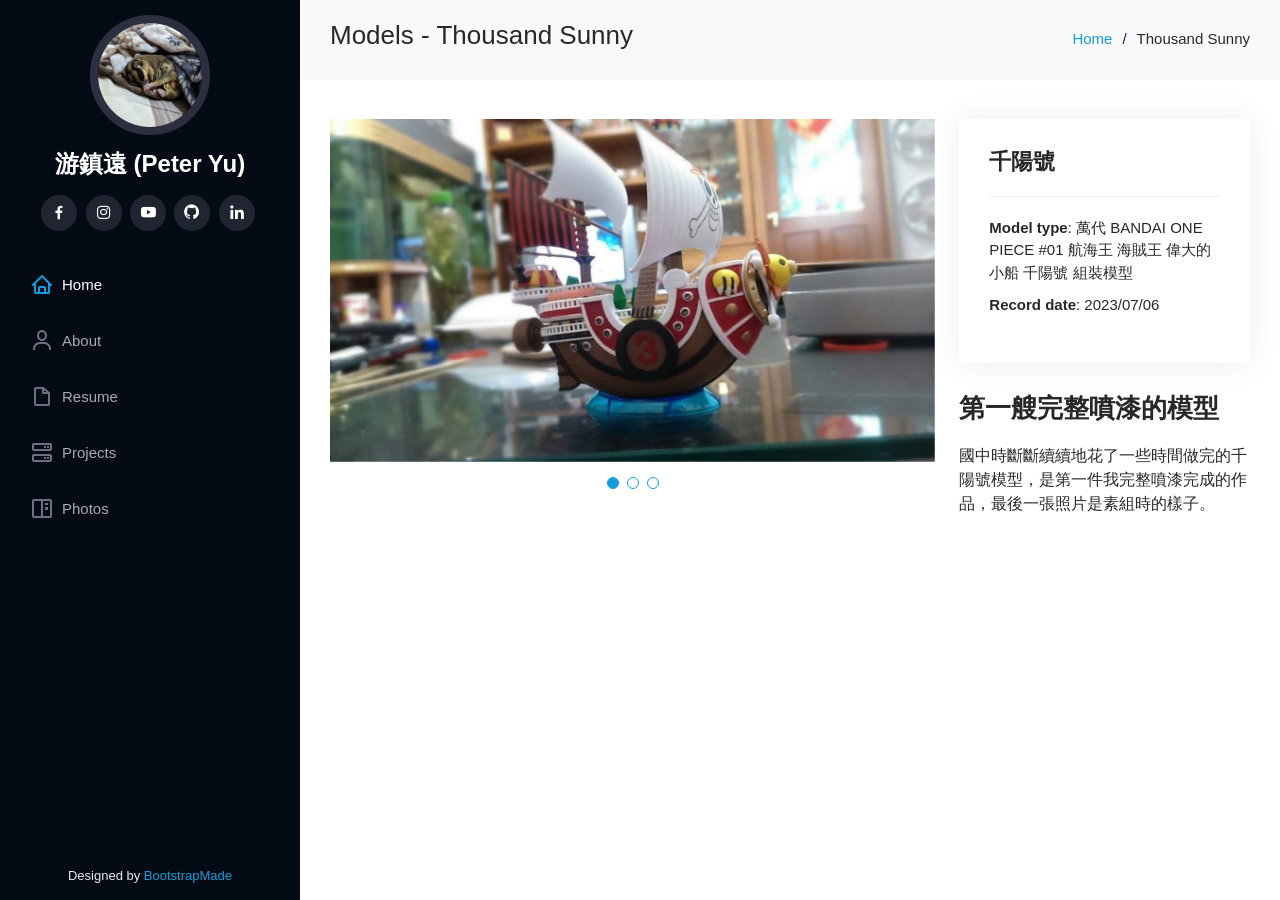
<file: photo-Thousand_Sunny.html>
<!DOCTYPE html>
<html lang="en">

<head>
  <meta charset="utf-8">
  <meta content="width=device-width, initial-scale=1.0" name="viewport">

  <title>Peter Yu's Personal Website - Thousand Sunny</title>
  <meta content="" name="description">
  <meta content="" name="keywords">

  <!-- Favicons -->
  <link href="assets/img/favicon.png" rel="icon">
  <link href="assets/img/apple-touch-icon.png" rel="apple-touch-icon">

  <!-- Google Fonts -->
  <!-- <link href="https://fonts.googleapis.com/css?family=Open+Sans:300,300i,400,400i,600,600i,700,700i|Raleway:300,300i,400,400i,500,500i,600,600i,700,700i|Poppins:300,300i,400,400i,500,500i,600,600i,700,700i" rel="stylesheet"> -->

  <!-- Vendor CSS Files -->
  <link href="assets/vendor/aos/aos.css" rel="stylesheet">
  <link href="assets/vendor/bootstrap/css/bootstrap.min.css" rel="stylesheet">
  <link href="assets/vendor/bootstrap-icons/bootstrap-icons.css" rel="stylesheet">
  <link href="assets/vendor/boxicons/css/boxicons.min.css" rel="stylesheet">
  <link href="assets/vendor/glightbox/css/glightbox.min.css" rel="stylesheet">
  <link href="assets/vendor/swiper/swiper-bundle.min.css" rel="stylesheet">

  <!-- Template Main CSS File -->
  <link href="assets/css/style.css" rel="stylesheet">

  <!-- =======================================================
  * Template Name: iPortfolio
  * Updated: May 30 2023 with Bootstrap v5.3.0
  * Template URL: https://bootstrapmade.com/iportfolio-bootstrap-portfolio-websites-template/
  * Author: BootstrapMade.com
  * License: https://bootstrapmade.com/license/
  ======================================================== -->
</head>

<body>

  <!-- ======= Mobile nav toggle button ======= -->
  <i class="bi bi-list mobile-nav-toggle d-xl-none"></i>

  <!-- ======= Header ======= -->
  <header id="header">
    <div class="d-flex flex-column">

      <div class="profile">
        <img src="assets/img/mini.jpg" alt="" class="img-fluid rounded-circle">
        <h1 class="text-light"><a href="index.html">游鎮遠 (Peter Yu)</a></h1>
        <div class="social-links mt-3 text-center">
          <a href="https://www.facebook.com/peter890331" class="facebook" target="_blank"><i class="bx bxl-facebook"></i></a>
          <a href="https://www.instagram.com/peter890331/" class="instagram" target="_blank"><i class="bx bxl-instagram"></i></a>
          <a href="https://youtube.com/@peter0331" class="youtube" target="_blank"><i class="bx bxl-youtube"></i></a>
          <a href="https://github.com/peter890331" class="github" target="_blank"><i class="bx bxl-github"></i></a>
          <a href="www.linkedin.com/in/peter890331" class="linkedin" target="_blank"><i class="bx bxl-linkedin"></i></a>
        </div>
      </div>

      <nav id="navbar" class="nav-menu navbar">
        <ul>
          <li><a href="index.html#hero" class="nav-link scrollto active"><i class="bx bx-home"></i> <span>Home</span></a></li>
          <li><a href="index.html#about" class="nav-link scrollto"><i class="bx bx-user"></i> <span>About</span></a></li>
          <li><a href="index.html#resume" class="nav-link scrollto"><i class="bx bx-file-blank"></i> <span>Resume</span></a></li>
          <li><a href="index.html#services" class="nav-link scrollto"><i class="bx bx-server"></i> <span>Projects</span></a></li>
          <li><a href="index.html#portfolio" class="nav-link scrollto"><i class="bx bx-book-content"></i> <span>Photos</span></a></li>
        </ul>
      </nav><!-- .nav-menu -->
    </div>
  </header><!-- End Header -->

  <main id="main">

    <!-- ======= Breadcrumbs ======= -->
    <section id="breadcrumbs" class="breadcrumbs">
      <div class="container">

        <div class="d-flex justify-content-between align-items-center">
          <h2>Models - Thousand Sunny</h2>
          <ol>
            <li><a href="index.html">Home</a></li>
            <li>Thousand Sunny</li>
          </ol>
        </div>

      </div>
    </section><!-- End Breadcrumbs -->

    <!-- ======= Portfolio Details Section ======= -->
    <section id="portfolio-details" class="portfolio-details">
      <div class="container">

        <div class="row gy-4">

          <div class="col-lg-8">
            <div class="portfolio-details-slider swiper">
              <div class="swiper-wrapper align-items-center">
              
                <div class="swiper-slide">
                  <img src="assets/img/Photos/Models/Thousand Sunny/photo_3.jpg" alt="photo_3">
                </div>

                <div class="swiper-slide">
                  <img src="assets/img/Photos/Models/Thousand Sunny/photo_1.jpg" alt="photo_1">
                </div>

                <div class="swiper-slide">
                  <img src="assets/img/Photos/Models/Thousand Sunny/photo_2.jpg" alt="photo_2">
                </div>

              </div>
              <div class="swiper-pagination"></div>
            </div>
          </div>

          <div class="col-lg-4">
            <div class="portfolio-info">
              <h3>千陽號</h3>
              <ul>
                <li><strong>Model type</strong>: 萬代 BANDAI ONE PIECE #01 航海王 海賊王 偉大的小船 千陽號 組裝模型</li>
                <li><strong>Record date</strong>: 2023/07/06</li>
              </ul>
            </div>
            <div class="portfolio-description">
              <h2>第一艘完整噴漆的模型</h2>
              <p>
                國中時斷斷續續地花了一些時間做完的千陽號模型，是第一件我完整噴漆完成的作品，最後一張照片是素組時的樣子。
              </p>
            </div>
          </div>

        </div>

      </div>
    </section><!-- End Portfolio Details Section -->

  </main><!-- End #main -->

  <!-- ======= Footer ======= -->
  <footer id="footer">
    <div class="container">
      <div class="credits">
        <!-- All the links in the footer should remain intact. -->
        <!-- You can delete the links only if you purchased the pro version. -->
        <!-- Licensing information: https://bootstrapmade.com/license/ -->
        <!-- Purchase the pro version with working PHP/AJAX contact form: https://bootstrapmade.com/iportfolio-bootstrap-portfolio-websites-template/ -->
        Designed by <a href="https://bootstrapmade.com/" target="_blank">BootstrapMade</a>
      </div>
    </div>
  </footer><!-- End  Footer -->

  <a href="#" class="back-to-top d-flex align-items-center justify-content-center"><i class="bi bi-arrow-up-short"></i></a>

  <!-- Vendor JS Files -->
  <script src="assets/vendor/purecounter/purecounter_vanilla.js"></script>
  <script src="assets/vendor/aos/aos.js"></script>
  <script src="assets/vendor/bootstrap/js/bootstrap.bundle.min.js"></script>
  <script src="assets/vendor/glightbox/js/glightbox.min.js"></script>
  <script src="assets/vendor/isotope-layout/isotope.pkgd.min.js"></script>
  <script src="assets/vendor/swiper/swiper-bundle.min.js"></script>
  <script src="assets/vendor/typed.js/typed.umd.js"></script>
  <script src="assets/vendor/waypoints/noframework.waypoints.js"></script>
  <script src="assets/vendor/php-email-form/validate.js"></script>

  <!-- Template Main JS File -->
  <script src="assets/js/main.js"></script>

</body>

</html>
</file>
<file: assets/css/style.css>
/**
* Template Name: iPortfolio
* Updated: May 30 2023 with Bootstrap v5.3.0
* Template URL: https://bootstrapmade.com/iportfolio-bootstrap-portfolio-websites-template/
* Author: BootstrapMade.com
* License: https://bootstrapmade.com/license/
*/

/*--------------------------------------------------------------
# General
--------------------------------------------------------------*/
body {
  font-family: "Open Sans", sans-serif;
  color: #272829;
}

a {
  color: #149ddd;
  text-decoration: none;
}

a:hover {
  color: #37b3ed;
  text-decoration: none;
}

h1,
h2,
h3,
h4,
h5,
h6 {
  font-family: "Raleway", sans-serif;
}

/*--------------------------------------------------------------
# Back to top button
--------------------------------------------------------------*/
.back-to-top {
  position: fixed;
  visibility: hidden;
  opacity: 0;
  right: 15px;
  bottom: 15px;
  z-index: 996;
  background: #149ddd;
  width: 40px;
  height: 40px;
  border-radius: 50px;
  transition: all 0.4s;
}

.back-to-top i {
  font-size: 28px;
  color: #fff;
  line-height: 0;
}

.back-to-top:hover {
  background: #2eafec;
  color: #fff;
}

.back-to-top.active {
  visibility: visible;
  opacity: 1;
}

/*--------------------------------------------------------------
# Header
--------------------------------------------------------------*/
#header {
  position: fixed;
  top: 0;
  left: 0;
  bottom: 0;
  width: 300px;
  transition: all ease-in-out 0.5s;
  z-index: 9997;
  transition: all 0.5s;
  padding: 0 15px;
  background: #040b14;
  overflow-y: auto;
}

#header .profile img {
  margin: 15px auto;
  display: block;
  width: 120px;
  border: 8px solid #2c2f3f;
}

#header .profile h1 {
  font-size: 24px;
  margin: 0;
  padding: 0;
  font-weight: 600;
  -moz-text-align-last: center;
  text-align-last: center;
  font-family: "Poppins", sans-serif;
}

#header .profile h1 a,
#header .profile h1 a:hover {
  color: #fff;
  text-decoration: none;
}

#header .profile .social-links a {
  font-size: 18px;
  display: inline-block;
  background: #212431;
  color: #fff;
  line-height: 1;
  padding: 8px 0;
  margin-right: 4px;
  border-radius: 50%;
  text-align: center;
  width: 36px;
  height: 36px;
  transition: 0.3s;
}

#header .profile .social-links a:hover {
  background: #149ddd;
  color: #fff;
  text-decoration: none;
}

#main {
  margin-left: 300px;
}

.container,
.container-fluid {
  padding-left: 30px;
  padding-right: 30px;
}

@media (max-width: 1199px) {
  #header {
    left: -300px;
  }

  #main {
    margin-left: 0;
  }

  .container,
  .container-fluid {
    padding-left: 12px;
    padding-right: 12px;
  }
}

/*--------------------------------------------------------------
# Navigation Menu
--------------------------------------------------------------*/
/* Desktop Navigation */
.nav-menu {
  padding: 30px 0 0 0;
}

.nav-menu * {
  margin: 0;
  padding: 0;
  list-style: none;
}

.nav-menu>ul>li {
  position: relative;
  white-space: nowrap;
}

.nav-menu a,
.nav-menu a:focus {
  display: flex;
  align-items: center;
  color: #a8a9b4;
  padding: 12px 15px;
  margin-bottom: 8px;
  transition: 0.3s;
  font-size: 15px;
}

.nav-menu a i,
.nav-menu a:focus i {
  font-size: 24px;
  padding-right: 8px;
  color: #6f7180;
}

.nav-menu a:hover,
.nav-menu .active,
.nav-menu .active:focus,
.nav-menu li:hover>a {
  text-decoration: none;
  color: #fff;
}

.nav-menu a:hover i,
.nav-menu .active i,
.nav-menu .active:focus i,
.nav-menu li:hover>a i {
  color: #149ddd;
}

/* Mobile Navigation */
.mobile-nav-toggle {
  position: fixed;
  right: 15px;
  top: 15px;
  z-index: 9998;
  border: 0;
  font-size: 24px;
  transition: all 0.4s;
  outline: none !important;
  background-color: #149ddd;
  color: #fff;
  width: 40px;
  height: 40px;
  display: inline-flex;
  align-items: center;
  justify-content: center;
  line-height: 0;
  border-radius: 50px;
  cursor: pointer;
}

.mobile-nav-active {
  overflow: hidden;
}

.mobile-nav-active #header {
  left: 0;
}

/*--------------------------------------------------------------
# Hero Section
--------------------------------------------------------------*/
#hero {
  width: 100%;
  height: 100vh;
  background: url("../img/big-me.jpg") right;
  background-size: cover;
}

#hero:before {
  content: "";
  background: rgba(5, 13, 24, 0.3);
  position: absolute;
  bottom: 0;
  top: 0;
  left: 0;
  right: 0;
  z-index: 1;
}

#hero .hero-container {
  position: relative;
  z-index: 2;
  min-width: 300px;
}

#hero h1 {
  margin: 0 0 10px 0;
  font-size: 64px;
  font-weight: 700;
  line-height: 56px;
  color: #fff;
}

#hero p {
  color: #fff;
  margin-bottom: 50px;
  font-size: 26px;
  font-family: "Poppins", sans-serif;
}

#hero p span {
  color: #fff;
  padding-bottom: 4px;
  letter-spacing: 1px;
  border-bottom: 3px solid #149ddd;
}

@media (min-width: 1024px) {
  #hero {
    background-attachment: fixed;
  }
}

@media (max-width: 768px) {
  #hero h1 {
    font-size: 28px;
    line-height: 36px;
  }

  #hero h2 {
    font-size: 18px;
    line-height: 24px;
    margin-bottom: 30px;
  }
}

/*--------------------------------------------------------------
# Sections General
--------------------------------------------------------------*/
section {
  padding: 60px 0;
  overflow: hidden;
}

.section-bg {
  background: #f5f8fd;
}

.section-title {
  padding-bottom: 30px;
}

.section-title h2 {
  font-size: 32px;
  font-weight: bold;
  margin-bottom: 20px;
  padding-bottom: 20px;
  position: relative;
  color: #173b6c;
}

.section-title h2::after {
  content: "";
  position: absolute;
  display: block;
  width: 50px;
  height: 3px;
  background: #149ddd;
  bottom: 0;
  left: 0;
}

.section-title p {
  margin-bottom: 0;
}

/*--------------------------------------------------------------
# About
--------------------------------------------------------------*/
.about .content h3 {
  font-weight: 700;
  font-size: 26px;
  color: #173b6c;
}

.about .content ul {
  list-style: none;
  padding: 0;
}

.about .content ul li {
  margin-bottom: 20px;
  display: flex;
  align-items: center;
}

.about .content ul strong {
  margin-right: 10px;
}

.about .content ul i {
  font-size: 16px;
  margin-right: 5px;
  color: #149ddd;
  line-height: 0;
}

.about .content p:last-child {
  margin-bottom: 0;
}

/*--------------------------------------------------------------
# Facts
--------------------------------------------------------------*/
.facts {
  padding-bottom: 30px;
}

.facts .count-box {
  padding: 30px;
  width: 100%;
}

.facts .count-box i {
  display: block;
  font-size: 44px;
  color: #149ddd;
  float: left;
  line-height: 0;
}

.facts .count-box span {
  font-size: 48px;
  line-height: 40px;
  display: block;
  font-weight: 700;
  color: #050d18;
  margin-left: 60px;
}

.facts .count-box p {
  padding: 15px 0 0 0;
  margin: 0 0 0 60px;
  font-family: "Raleway", sans-serif;
  font-size: 14px;
  color: #122f57;
}

.facts .count-box a {
  font-weight: 600;
  display: block;
  margin-top: 20px;
  color: #122f57;
  font-size: 15px;
  font-family: "Poppins", sans-serif;
  transition: ease-in-out 0.3s;
}

.facts .count-box a:hover {
  color: #1f5297;
}

/*--------------------------------------------------------------
# Akills
--------------------------------------------------------------*/
.skills .progress {
  height: 60px;
  display: block;
  background: none;
  border-radius: 0;
}

.skills .progress .skill {
  padding: 0;
  margin: 0 0 6px 0;
  text-transform: uppercase;
  display: block;
  font-weight: 600;
  font-family: "Poppins", sans-serif;
  color: #050d18;
}

.skills .progress .skill .val {
  float: right;
  font-style: normal;
}

.skills .progress-bar-wrap {
  background: #dce8f8;
  height: 10px;
}

.skills .progress-bar {
  width: 1px;
  height: 10px;
  transition: 0.9s;
  background-color: #149ddd;
}

/*--------------------------------------------------------------
# Resume
--------------------------------------------------------------*/
.resume .resume-title {
  font-size: 26px;
  font-weight: 700;
  margin-top: 20px;
  margin-bottom: 20px;
  color: #050d18;
}

.resume .resume-item {
  padding: 0 0 20px 20px;
  margin-top: -2px;
  border-left: 2px solid #1f5297;
  position: relative;
}

.resume .resume-item h4 {
  line-height: 18px;
  font-size: 18px;
  font-weight: 600;
  text-transform: uppercase;
  font-family: "Poppins", sans-serif;
  color: #050d18;
  margin-bottom: 10px;
}

.resume .resume-item h5 {
  font-size: 16px;
  background: #e4edf9;
  padding: 5px 15px;
  display: inline-block;
  font-weight: 600;
  margin-bottom: 10px;
}

.resume .resume-item ul {
  padding-left: 20px;
}

.resume .resume-item ul li {
  padding-bottom: 10px;
}

.resume .resume-item:last-child {
  padding-bottom: 0;
}

.resume .resume-item::before {
  content: "";
  position: absolute;
  width: 16px;
  height: 16px;
  border-radius: 50px;
  left: -9px;
  top: 0;
  background: #fff;
  border: 2px solid #1f5297;
}

/*--------------------------------------------------------------
# Portfolio
--------------------------------------------------------------*/
.portfolio .portfolio-item {
  margin-bottom: 30px;
}

.portfolio #portfolio-flters {
  padding: 0;
  margin: 0 auto 35px auto;
  list-style: none;
  text-align: center;
  background: #fff;
  border-radius: 50px;
  padding: 2px 15px;
}

.portfolio #portfolio-flters li {
  cursor: pointer;
  display: inline-block;
  padding: 10px 15px 8px 15px;
  font-size: 14px;
  font-weight: 600;
  line-height: 1;
  text-transform: uppercase;
  color: #272829;
  margin-bottom: 5px;
  transition: all 0.3s ease-in-out;
}

.portfolio #portfolio-flters li:hover,
.portfolio #portfolio-flters li.filter-active {
  color: #149ddd;
}

.portfolio #portfolio-flters li:last-child {
  margin-right: 0;
}

.portfolio .portfolio-wrap {
  transition: 0.3s;
  position: relative;
  overflow: hidden;
  z-index: 1;
}

.portfolio .portfolio-wrap::before {
  content: "";
  background: rgba(255, 255, 255, 0.5);
  position: absolute;
  left: 0;
  right: 0;
  top: 0;
  bottom: 0;
  transition: all ease-in-out 0.3s;
  z-index: 2;
  opacity: 0;
}

.portfolio .portfolio-wrap .portfolio-links {
  opacity: 1;
  left: 0;
  right: 0;
  bottom: -60px;
  z-index: 3;
  position: absolute;
  transition: all ease-in-out 0.3s;
  display: flex;
  justify-content: center;
}

.portfolio .portfolio-wrap .portfolio-links a {
  color: #fff;
  font-size: 28px;
  text-align: center;
  background: rgba(20, 157, 221, 0.75);
  transition: 0.3s;
  width: 50%;
}

.portfolio .portfolio-wrap .portfolio-links a:hover {
  background: rgba(20, 157, 221, 0.95);
}

.portfolio .portfolio-wrap .portfolio-links a+a {
  border-left: 1px solid #37b3ed;
}

.portfolio .portfolio-wrap:hover::before {
  top: 0;
  left: 0;
  right: 0;
  bottom: 0;
  opacity: 1;
}

.portfolio .portfolio-wrap:hover .portfolio-links {
  opacity: 1;
  bottom: 0;
}

/*--------------------------------------------------------------
# Portfolio Details
--------------------------------------------------------------*/
.portfolio-details {
  padding-top: 40px;
}

.portfolio-details .portfolio-details-slider img {
  width: 100%;
}

.portfolio-details .portfolio-details-slider .swiper-pagination {
  margin-top: 20px;
  position: relative;
}

.portfolio-details .portfolio-details-slider .swiper-pagination .swiper-pagination-bullet {
  width: 12px;
  height: 12px;
  background-color: #fff;
  opacity: 1;
  border: 1px solid #149ddd;
}

.portfolio-details .portfolio-details-slider .swiper-pagination .swiper-pagination-bullet-active {
  background-color: #149ddd;
}

.portfolio-details .portfolio-info {
  padding: 30px;
  box-shadow: 0px 0 30px rgba(5, 13, 24, 0.08);
}

.portfolio-details .portfolio-info h3 {
  font-size: 22px;
  font-weight: 700;
  margin-bottom: 20px;
  padding-bottom: 20px;
  border-bottom: 1px solid #eee;
}

.portfolio-details .portfolio-info ul {
  list-style: none;
  padding: 0;
  font-size: 15px;
}

.portfolio-details .portfolio-info ul li+li {
  margin-top: 10px;
}

.portfolio-details .portfolio-description {
  padding-top: 30px;
}

.portfolio-details .portfolio-description h2 {
  font-size: 26px;
  font-weight: 700;
  margin-bottom: 20px;
}

.portfolio-details .portfolio-description p {
  padding: 0;
}

/*--------------------------------------------------------------
# Services
--------------------------------------------------------------*/
.services .icon-box {
  margin-bottom: 20px;
}

.services .icon {
  float: left;
  display: flex;
  align-items: center;
  justify-content: center;
  width: 54px;
  height: 54px;
  background: #149ddd;
  border-radius: 50%;
  transition: 0.5s;
  border: 1px solid #149ddd;
}

.services .icon i {
  color: #fff;
  font-size: 24px;
  line-height: 0;
}

.services .icon-box:hover .icon {
  background: #fff;
}

.services .icon-box:hover .icon i {
  color: #149ddd;
}

.services .title {
  margin-left: 80px;
  font-weight: 700;
  margin-bottom: 15px;
  font-size: 18px;
}

.services .title a {
  color: #343a40;
}

.services .title a:hover {
  color: #149ddd;
}

.services .description {
  margin-left: 80px;
  line-height: 24px;
  font-size: 14px;
}

/*--------------------------------------------------------------
# Testimonials
--------------------------------------------------------------*/
.testimonials .testimonials-carousel,
.testimonials .testimonials-slider {
  overflow: hidden;
}

.testimonials .testimonial-item {
  box-sizing: content-box;
  text-align: center;
  min-height: 320px;
}

.testimonials .testimonial-item .testimonial-img {
  width: 90px;
  border-radius: 50%;
  margin: 0 auto;
}

.testimonials .testimonial-item h3 {
  font-size: 18px;
  font-weight: bold;
  margin: 10px 0 5px 0;
  color: #111;
}

.testimonials .testimonial-item h4 {
  font-size: 14px;
  color: #999;
  margin: 0;
}

.testimonials .testimonial-item .quote-icon-left,
.testimonials .testimonial-item .quote-icon-right {
  color: #c3e8fa;
  font-size: 26px;
}

.testimonials .testimonial-item .quote-icon-left {
  display: inline-block;
  left: -5px;
  position: relative;
}

.testimonials .testimonial-item .quote-icon-right {
  display: inline-block;
  right: -5px;
  position: relative;
  top: 10px;
}

.testimonials .testimonial-item p {
  font-style: italic;
  margin: 0 15px 15px 15px;
  padding: 20px;
  background: #fff;
  position: relative;
  margin-bottom: 35px;
  border-radius: 6px;
  box-shadow: 0px 2px 15px rgba(0, 0, 0, 0.1);
}

.testimonials .testimonial-item p::after {
  content: "";
  width: 0;
  height: 0;
  border-top: 20px solid #fff;
  border-right: 20px solid transparent;
  border-left: 20px solid transparent;
  position: absolute;
  bottom: -20px;
  left: calc(50% - 20px);
}

.testimonials .swiper-pagination {
  margin-top: 20px;
  position: relative;
}

.testimonials .swiper-pagination .swiper-pagination-bullet {
  width: 12px;
  height: 12px;
  background-color: #fff;
  opacity: 1;
  border: 1px solid #149ddd;
}

.testimonials .swiper-pagination .swiper-pagination-bullet-active {
  background-color: #149ddd;
}

/*--------------------------------------------------------------
# Contact
--------------------------------------------------------------*/
.contact {
  padding-bottom: 130px;
}

.contact .info {
  padding: 30px;
  background: #fff;
  width: 100%;
  box-shadow: 0 0 24px 0 rgba(0, 0, 0, 0.12);
}

.contact .info i {
  font-size: 20px;
  color: #149ddd;
  float: left;
  width: 44px;
  height: 44px;
  background: #dff3fc;
  display: flex;
  justify-content: center;
  align-items: center;
  border-radius: 50px;
  transition: all 0.3s ease-in-out;
}

.contact .info h4 {
  padding: 0 0 0 60px;
  font-size: 22px;
  font-weight: 600;
  margin-bottom: 5px;
  color: #050d18;
}

.contact .info p {
  padding: 0 0 10px 60px;
  margin-bottom: 20px;
  font-size: 14px;
  color: #173b6c;
}

.contact .info .email p {
  padding-top: 5px;
}

.contact .info .social-links {
  padding-left: 60px;
}

.contact .info .social-links a {
  font-size: 18px;
  display: inline-block;
  background: #333;
  color: #fff;
  line-height: 1;
  padding: 8px 0;
  border-radius: 50%;
  text-align: center;
  width: 36px;
  height: 36px;
  transition: 0.3s;
  margin-right: 10px;
}

.contact .info .social-links a:hover {
  background: #149ddd;
  color: #fff;
}

.contact .info .email:hover i,
.contact .info .address:hover i,
.contact .info .phone:hover i {
  background: #149ddd;
  color: #fff;
}

.contact .php-email-form {
  width: 100%;
  padding: 30px;
  background: #fff;
  box-shadow: 0 0 24px 0 rgba(0, 0, 0, 0.12);
}

.contact .php-email-form .form-group {
  padding-bottom: 8px;
}

.contact .php-email-form .validate {
  display: none;
  color: red;
  margin: 0 0 15px 0;
  font-weight: 400;
  font-size: 13px;
}

.contact .php-email-form .error-message {
  display: none;
  color: #fff;
  background: #ed3c0d;
  text-align: left;
  padding: 15px;
  font-weight: 600;
}

.contact .php-email-form .error-message br+br {
  margin-top: 25px;
}

.contact .php-email-form .sent-message {
  display: none;
  color: #fff;
  background: #18d26e;
  text-align: center;
  padding: 15px;
  font-weight: 600;
}

.contact .php-email-form .loading {
  display: none;
  background: #fff;
  text-align: center;
  padding: 15px;
}

.contact .php-email-form .loading:before {
  content: "";
  display: inline-block;
  border-radius: 50%;
  width: 24px;
  height: 24px;
  margin: 0 10px -6px 0;
  border: 3px solid #18d26e;
  border-top-color: #eee;
  animation: animate-loading 1s linear infinite;
}

.contact .php-email-form .form-group {
  margin-bottom: 15px;
}

.contact .php-email-form label {
  padding-bottom: 8px;
}

.contact .php-email-form input,
.contact .php-email-form textarea {
  border-radius: 0;
  box-shadow: none;
  font-size: 14px;
}

.contact .php-email-form input {
  height: 44px;
}

.contact .php-email-form textarea {
  padding: 10px 15px;
}

.contact .php-email-form button[type=submit] {
  background: #149ddd;
  border: 0;
  padding: 10px 24px;
  color: #fff;
  transition: 0.4s;
  border-radius: 4px;
}

.contact .php-email-form button[type=submit]:hover {
  background: #37b3ed;
}

@keyframes animate-loading {
  0% {
    transform: rotate(0deg);
  }

  100% {
    transform: rotate(360deg);
  }
}

/*--------------------------------------------------------------
# Breadcrumbs
--------------------------------------------------------------*/
.breadcrumbs {
  padding: 20px 0;
  background: #f9f9f9;
}

.breadcrumbs h2 {
  font-size: 26px;
  font-weight: 300;
}

.breadcrumbs ol {
  display: flex;
  flex-wrap: wrap;
  list-style: none;
  padding: 0;
  margin: 0;
  font-size: 15px;
}

.breadcrumbs ol li+li {
  padding-left: 10px;
}

.breadcrumbs ol li+li::before {
  display: inline-block;
  padding-right: 10px;
  color: #0e2442;
  content: "/";
}

@media (max-width: 768px) {
  .breadcrumbs .d-flex {
    display: block !important;
  }

  .breadcrumbs ol {
    display: block;
  }

  .breadcrumbs ol li {
    display: inline-block;
  }
}

/*--------------------------------------------------------------
# Footer
--------------------------------------------------------------*/
#footer {
  padding: 15px;
  color: #f4f6fd;
  font-size: 14px;
  position: fixed;
  left: 0;
  bottom: 0;
  width: 300px;
  z-index: 9999;
  background: #040b14;
}

#footer .copyright {
  text-align: center;
}

#footer .credits {
  padding-top: 5px;
  text-align: center;
  font-size: 13px;
  color: #eaebf0;
}

@media (max-width: 1199px) {
  #footer {
    position: static;
    width: auto;
    padding-right: 20px 15px;
  }
}
</file>
